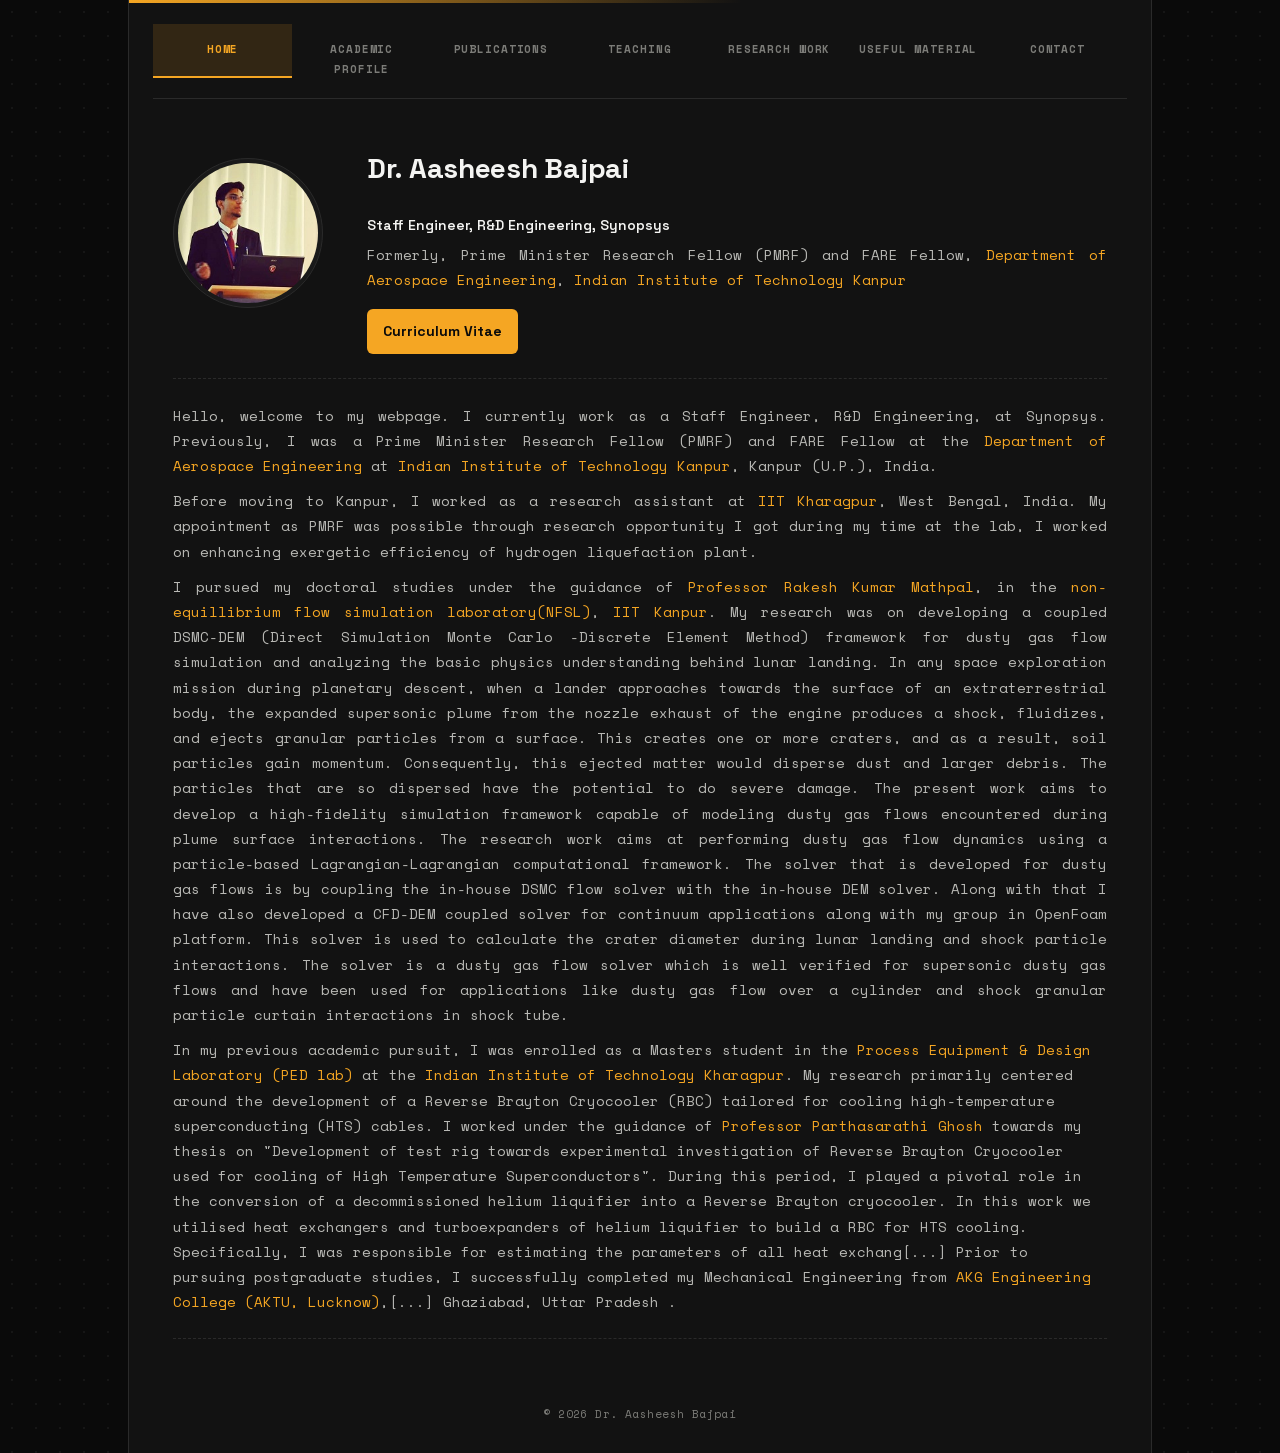
<file: index.html>
<!DOCTYPE html PUBLIC "-//W3C//DTD XHTML 1.0 Transitional//EN"
"http://www.w3.org/TR/xhtml1/DTD/xhtml1-transitional.dtd">
<html xmlns="http://www.w3.org/1999/xhtml">
  <head>
<meta charset="utf-8">
<meta name="viewport" content="width=device-width, initial-scale=1">

<title>Dr. Aasheesh Bajpai | Staff Engineer, Synopsys — Ph.D. IIT Kanpur (CFD, DSMC-DEM)</title>
<meta name="description" content="Official portfolio of Dr. Aasheesh Bajpai — Staff Engineer, R&D Engineering at Synopsys. Ph.D. in Aerospace Engineering, IIT Kanpur; former Prime Minister Research Fellow (PMRF). Research in coupled DSMC-DEM simulation, dusty gas flows, and lunar landing plume-surface interaction. Publications, research, and contact.">
<meta name="author" content="Aasheesh Bajpai">
<meta name="robots" content="index, follow, max-image-preview:large">
<link rel="canonical" href="https://aasheeshbajpai.github.io/Portfolio_personal/">
<link rel="icon" type="image/jpeg" href="personal_photo1.jpg">

<!-- Open Graph (LinkedIn / Facebook / WhatsApp previews) -->
<meta property="og:type" content="profile">
<meta property="og:title" content="Dr. Aasheesh Bajpai | Staff Engineer, Synopsys — Ph.D. IIT Kanpur">
<meta property="og:description" content="Portfolio of Dr. Aasheesh Bajpai — Staff Engineer, R&D Engineering at Synopsys. Ph.D. IIT Kanpur, former PMRF. Research in DSMC-DEM coupled simulation, dusty gas flows, lunar plume-surface interaction.">
<meta property="og:url" content="https://aasheeshbajpai.github.io/Portfolio_personal/">
<meta property="og:image" content="https://aasheeshbajpai.github.io/Portfolio_personal/style/personal_photo1.jpg">
<meta property="og:site_name" content="Aasheesh Bajpai">
<meta property="profile:first_name" content="Aasheesh">
<meta property="profile:last_name" content="Bajpai">

<!-- Twitter/X card -->
<meta name="twitter:card" content="summary_large_image">
<meta name="twitter:title" content="Dr. Aasheesh Bajpai | Staff Engineer, Synopsys — Ph.D. IIT Kanpur">
<meta name="twitter:description" content="Portfolio of Dr. Aasheesh Bajpai — Staff Engineer, R&D Engineering at Synopsys. Ph.D. IIT Kanpur, former PMRF.">
<meta name="twitter:image" content="https://aasheeshbajpai.github.io/Portfolio_personal/style/personal_photo1.jpg">

<!-- JSON-LD Person schema -->
<script type="application/ld+json">
{
  "@context": "https://schema.org",
  "@type": "Person",
  "@id": "https://aasheeshbajpai.github.io/Portfolio_personal/#person",
  "name": "Aasheesh Bajpai",
  "givenName": "Aasheesh",
  "familyName": "Bajpai",
  "alternateName": ["Dr. Aasheesh Bajpai", "Asheesh Bajpai"],
  "honorificPrefix": "Dr.",
  "jobTitle": "Staff Engineer, R&D Engineering",
  "description": "Staff Engineer, R&D Engineering at Synopsys. Ph.D. in Aerospace Engineering from IIT Kanpur; former Prime Minister Research Fellow (PMRF), specialising in coupled DSMC-DEM simulation of dusty gas flows and lunar plume-surface interaction.",
  "url": "https://aasheeshbajpai.github.io/Portfolio_personal/",
  "image": "https://aasheeshbajpai.github.io/Portfolio_personal/style/personal_photo1.jpg",
  "email": "mailto:aasheeshbajpai@gmail.com",
  "affiliation": {
    "@type": "Organization",
    "name": "Synopsys"
  },
  "alumniOf": [
    {
      "@type": "CollegeOrUniversity",
      "name": "Indian Institute of Technology Kanpur",
      "url": "https://www.iitk.ac.in/"
    },
    {
      "@type": "CollegeOrUniversity",
      "name": "Indian Institute of Technology Kharagpur",
      "url": "https://www.iitkgp.ac.in/"
    }
  ],
  "knowsAbout": [
    "Computational Fluid Dynamics",
    "Direct Simulation Monte Carlo (DSMC)",
    "Discrete Element Method (DEM)",
    "Gas-Granular Flows",
    "Multiphase Flow",
    "Lunar Landing Plume-Surface Interaction",
    "OpenFOAM",
    "High-Speed Gas Dynamics"
  ],
  "sameAs": [
    "https://github.com/aasheeshbajpai",
    "https://scholar.google.com/citations?user=454qHTMAAAAJ",
    "https://www.linkedin.com/in/aasheeshbajpai",
    "https://home.iitk.ac.in/~aasheesh/"
  ]
}
</script>

<!-- Declares the site itself -->
<script type="application/ld+json">
{
  "@context": "https://schema.org",
  "@type": "WebSite",
  "name": "Aasheesh Bajpai",
  "alternateName": "Dr. Aasheesh Bajpai — Portfolio",
  "url": "https://aasheeshbajpai.github.io/Portfolio_personal/",
  "about": { "@id": "https://aasheeshbajpai.github.io/Portfolio_personal/#person" }
}
</script>

<link href="style.css" rel="stylesheet" type="text/css">
  <script type="text/javascript"
     src="https://ajax.googleapis.com/ajax/libs/jquery/3.7.1/jquery.min.js"></script>
  <script type="text/javascript">
  $(document).ready(function() {

	  //Initialize tabs with hash persistence
	  function activateTab(tabName) {
		  $(".tab_content").hide();
		  $("ul.tabs li").removeClass("active");
		  if (tabName && $(tabName).length) {
			  $(tabName).show();
			  $("ul.tabs li a[href='" + tabName + "']").parent().addClass("active");
		  } else {
			  $(".tab_content:first").show();
			  $("ul.tabs li:first").addClass("active");
		  }
	  }
	  
	  // Get initial tab from URL hash
	  var initialTab = window.location.hash;
	  if (!initialTab || !$(initialTab).hasClass('tab_content')) {
		  initialTab = '#tab1';
	  }
	  activateTab(initialTab);
	  
	  //On Click Event
	  $("ul.tabs li").click(function() {
		  var tabName = $(this).find("a").attr("href");
		  window.location.hash = tabName;
		  activateTab(tabName);
		  return false;
	  });
	  
	  // Handle back/forward buttons
	  $(window).on('hashchange', function() {
		  var tabName = window.location.hash;
		  if (!tabName || !$(tabName).hasClass('tab_content')) {
			  tabName = '#tab1';
		  }
		  activateTab(tabName);
	  });

  });
  </script>
</head>

<body>

<div class="container">
	
    <ul class="tabs">
        <li><a href="#tab1">Home</a></li>
        <li><a href="#tab2">Academic Profile</a></li>
        <li><a href="#tab3">Publications</a></li>
	<li><a href="#tab4">Teaching</a></li>
	<li><a href="#tab5">Research Work</a></li>
	<li><a href="#tab6">Useful Material</a></li>
	<li><a href="#tab7">Contact</a></li>
	
    </ul>
    <div class="tab_container">
        <div id="tab1" class="tab_content">
            <section class="hero">
              <img class="hero-photo" src="style/personal_photo1.jpg" alt="Aasheesh Bajpai">
              <div class="hero-meta">
                <h1>Dr. Aasheesh Bajpai</h1>
                <p class="hero-role">Staff Engineer, R&amp;D Engineering, Synopsys</p>
                <p class="hero-sub">Formerly, Prime Minister Research Fellow (PMRF) and FARE Fellow, <a href="https://iitk.ac.in/aero/" target="_blank">Department of Aerospace Engineering</a>, <a href="https://www.iitk.ac.in/" target="_blank">Indian Institute of Technology Kanpur</a></p>
                <a class="btn" href="./Downloads/Aasheesh_Bajpai_Resume.pdf" target="_blank">Curriculum Vitae</a>
              </div>
            </section>
    	    <hr>
            <p align="justify">
	      Hello, welcome to my webpage.
	      I currently work as a Staff Engineer, R&amp;D Engineering, at Synopsys.
	      Previously, I was a Prime Minister Research Fellow (PMRF) and FARE Fellow at the
	      <a href="https://iitk.ac.in/aero/" target="_blank">Department of Aerospace Engineering</a>
	      at <a href="https://www.iitk.ac.in/" target="_blank"> Indian Institute of Technology Kanpur</a>, Kanpur (U.P.), India.

	   <p align="justify">
	   Before moving to Kanpur, I worked as a research assistant at
	   <a href="http://www.iitkgp.ac.in/" target="_blank"> IIT Kharagpur</a>,
	   West Bengal, India. My appointment as PMRF was possible through research opportunity I got during my time at the lab, I worked on enhancing exergetic efficiency of hydrogen liquefaction plant.

	   <p align="justify">
	   I pursued my doctoral studies under the guidance of
	   <a href="https://home.iitk.ac.in/~rkm/" target="_blank">Professor Rakesh Kumar Mathpal</a>,
	   in the
	   <a href="https://home.iitk.ac.in/~rkm/" target="_blank">non-equillibrium flow simulation laboratory(NFSL)</a>,
	   <a href="https://www.iitk.ac.in/" target="_blank"> IIT Kanpur</a>.
	   My research was on developing a coupled DSMC-DEM (Direct Simulation Monte Carlo -Discrete Element Method) framework for dusty gas flow simulation and  analyzing the basic physics
	   understanding behind lunar landing.
	   In any space exploration mission during planetary descent, when a lander approaches towards the surface of an extraterrestrial body, the expanded supersonic plume from the nozzle exhaust of the engine produces a shock, fluidizes, and ejects granular particles from a surface. 
	   This creates one or more craters, and as a result, soil particles gain momentum.
	   Consequently, this ejected matter would disperse dust and larger debris. 
	   The particles that are so dispersed have the potential to do severe damage.
	   The present work aims to develop a high-fidelity simulation framework capable of modeling dusty gas flows encountered during plume surface interactions.
	   The research work aims at performing dusty gas flow dynamics using a particle-based Lagrangian-Lagrangian computational framework.
	   The solver that is developed for dusty gas flows is by coupling the in-house DSMC flow solver with the in-house DEM solver. Along with that I have also developed a CFD-DEM coupled 
	   solver for continuum applications along with my group in OpenFoam platform. This solver is used to calculate the crater diameter during lunar landing and shock particle interactions.
	   The solver is a dusty gas flow solver which is well verified for supersonic dusty gas flows and have been used for applications like dusty gas flow over a cylinder and shock 
	   granular particle curtain interactions in shock tube. 	   
	    </p>
	    
	   In my previous academic pursuit, I was enrolled as a Masters student in the
	      <a href="http://www.iitkgp.ac.in/department/CR/faculty/cr-psghosh" target="_blank">
		Process Equipment & Design Laboratory (PED lab) </a>at the
	   <a href="http://www.iitkgp.ac.in/" target="_blank">Indian Institute of Technology Kharagpur</a>.
	    My research primarily centered around the development of a Reverse Brayton Cryocooler (RBC)
		tailored for cooling high-temperature superconducting (HTS) cables.
	  I worked under the guidance of 
		<a href="http://www.iitkgp.ac.in/cv/cr-psghosh" target="_blank">Professor Parthasarathi Ghosh</a> towards my thesis on 
		"Development of test rig towards experimental investigation of Reverse Brayton Cryocooler used for
		cooling of High Temperature Superconductors". During this period, I played a pivotal role in the conversion of a decommissioned helium liquifier into a Reverse Brayton cryocooler.
		In this work we utilised heat exchangers and turboexpanders of helium liquifier to build a RBC for HTS cooling. Specifically, I was responsible for estimating the parameters of all heat exchang[...]
		Prior to pursuing postgraduate studies,  I successfully completed my Mechanical Engineering  from <a href="https://www.akgec.ac.in/" target="_blank">AKG Engineering College (AKTU, Lucknow)</a>,[...]
		Ghaziabad, Uttar Pradesh .
	   </p>
          

	   <p align="justify">
	    <hr>
	      <!-- Last updated: 13 April 2022 -->
	   </p>

        </div>

        <div id="tab2" class="tab_content">
	    <h2>Research Interests</h2>
		<ul>
		<li>Gas-Granular flows or dusty gas flows</li>
		<li>Lunar landing, Erosion, Crater formation</li>
		<li>Framework (solver) development, parallel programming, HPC, Fortran, python, C++, OpenFOAM, SPARTA, LIGGGHTS, LAMMPS, Ovito, Paraview</li>
		<li>Discrete Element Method (DEM)</li>
		<li>Direct Simulation Monte Carlo (DSMC)</li>
		<li>CFD-DEM coupled simulations, Particle-laden flows</li>
		<li>Molecular Gas Dynamics, Non-equillibrium gas flows</li>
		<li>Granular flows, Silo flows, chute flow, landslide dynamics</li>
		<li>Computational Fluid Dynamics (CFD)</li>
		<li>Shock Waves, unsteady gas dynamics</li>
		<li>Experimental fluid dynamics, shock tube, blast wave</li>
		<li>Shock Particle Interactions, Shocklets, Shock induced instabilities</li>
		<li>High-Speed Gas Dynamics</li>
		</ul>	

		<h2>Reviewer</h2>
            <table cols="2" width="750">
    		<colgroup><col width="200"></colgroup><colgroup><col></colgroup>
  
   		<tr valign="top"><td><b>Jan 2023 - Present</b></td> <td><b>Physics of Fluids (AIP)</b> <br> </td></tr>
    	   </table>

            <h2>Education</h2>
            <table cols="2" width="750">
    		<colgroup><col width="200"></colgroup><colgroup><col></colgroup>
  
   		<tr valign="top"><td><b>Jan 2020 - Present</b></td> <td><b>Ph.D. in Aerospace Engineering (CPI:10/10).</b> <br> Indian Institute of Technolgoy Kanpur, UP, India. <br> Prime Minister Research Fellow (PMRF) and FARE Fellow.</td></tr>
			 </br> <a href="./Downloads/Marksheet.png" target="blank">Marksheet </a>
			  <!a href="./Downloads/Offer_Letter_IITk_pmrf_2020.pdf" target="blank">Letter </a>
			<tr valign="top"><td><b>July 2017 - May 2019</b></td> <td><b>M.Tech. in Cryogenic Engineering.</b> <br> Indian Institute of Technolgoy Kharagpur, WB, India.</td></tr> 

			<tr valign="top"><td><b>July 2012 - June 2016</b></td> <td><b>B.Tech. in Mechanical Engineering.</b> <br> Uttar Pradesh Technical University (UPTU) India.</td></tr>	
    	   </table>

	  <h2>Teaching Experience (as a student)</h2>
	  <table cols="2" width="750">
	  <colgroup><col width="200"></colgroup><colgroup><col></colgroup>

	  <tr valign="top"><td><b>Fall   2018 </b></td> <td><b>Teaching Assistant </b> CR61011: Compressors and Pumps </td></tr> 

	  <tr valign="top"><td><b>Spring 2019 </b></td> <td><b>Teaching Assistant</b> CR61022: Cryogenic Expansion Devices (Turbomachinary)</td></tr>
	  
	  <tr valign="top"><td><b>Spring 2021 </b></td> <td><b>Teaching Assistant</b> ESO201A: Thermodynamics</td></tr> 	 
	  
	  <tr valign="top"><td><b>Fall 2021 </b></td> <td><b>Teaching Assistant</b> AE451(A): Aerodynamics Experiments </td></tr> 	

	  <tr valign="top"><td><b>Fall 2021 </b></td> <td><b>Teacher</b> Introduction to Thermodynamics </td></tr> 
	  
	  <tr valign="top"><td><b>Spring 2022 </b></td><td><b> Live tutor </b> <b>NPTEL: Introduction to Programming in C</b>
							    <br> <em>Prof Satyadev Nandakumar</em>
							    <br> <a href="./Downloads/C.pdf" target="blank">Certification from NPTEL, IIT Kanpur </a>
								
	  <tr valign="top"><td><b>Fall 2022 </b></td><td><b> Live tutor </b> <b>NPTEL: Computational Fluid Dynamics and Heat Transfer</b>
							    <br> <em>Prof Gautam Biswas</em>
							    <br> <a href="./Downloads/2300304.pdf" target="blank">Certification from NPTEL, IIT Madras</a>
								
	  <tr valign="top"><td><b>Fall 2023 </b></td><td><b> Tutor </b> <b>AITH Kanpur: Heat Transfer Operations and Heat Exchanges</b>
							    <br> <a href="./Downloads/certificate_1_AITH.pdf" target="blank">Certification from AITH, Kanpur</a>
								
	  <tr valign="top"><td><b>Fall 2023 </b></td><td><b> Live tutor </b> <b>NPTEL: Computational Fluid Dynamics and Heat Transfer</b>
							    <br> <em>Prof Gautam Biswas</em>
							    <br> <a href="./Downloads/2300304-ME94.pdf" target="blank">Certification from NPTEL, IIT Madras</a>

	   <tr valign="top"><td><b>Fall 2023 </b></td><td><b> Teaching Assistant </b> <b>NPTEL: Computational Fluid Dynamics and Heat Transfer</b>
							    <br> <em>Prof Gautam Biswas</em>
							    <br> <a href="./Downloads/aasheesh@iitk.ac.in_noc23-me94.jpg" target="blank">Certification from NPTEL</a>
	  
	  
								
	
	  
	  </table>	
	  
	  
	  
	

	  
	 
	  <h2>Trainings </h2>
	  <table cols="3" width="750">
	  <colgroup><col width="200"></colgroup><colgroup><col></colgroup>
	  
	  <tr valign="top"><td><b>02 October -- 07 October 2023 </b></td><td>      <b>CISM advanced Course</b>
							    <br> <em>"Landslides Mechanics: from Complex Granular Behaviour to Field-Scale Flows", organised by CISM, Udine, Italy </em>
							    </br> <a href="./Downloads/" target="blank">Certificate </a>
	  
	  <tr valign="top"><td><b>09 July -- 14 July 2023 </b></td><td>      <b>Workshop for experiments in fluid dynamics</b>
							    <br> <em>"ADVANCED MEASUREMENT TECHNIQUES IN FLUID MECHANICS", organised by IISc Bangalore </em>
							    </br> <a href="./Downloads/Certificate_IISc.jpeg" target="blank">Certificate </a>

	  <tr valign="top"><td><b>05 Dec -- 09 Dec 2022 </b></td><td>      <b>Short term GIAN course</b>
							    <br> <em>"Multiphase Combustion: Theory and Modelling", organised by IIT Kanpur </em>
							    <br> <a href="./Downloads/Multiphase_Aasheesh_Bajpai_GIAN.pdf" target="blank">Certificate </a>

	  <tr valign="top"><td><b>17 May -- 20 May 2022 </b></td><td>      <b>HPC in CFD</b>
							    <br> <em>"High Performance Computing (HPC) for Computational Fluid Dynamics (CFD) Applications", organised by IIT Bombay and C-DAC under the aegis of National Supercomputing Mission ([...]
							    <br> <a href="./Downloads/Online_CFD_Workshop__229.pdf" target="blank">Certificate </a>


	  <tr valign="top"><td><b>July 2015 -- August 2015 </b></td><td>      <b>National Thermal Power Corporation, Dadri</b>
							    <br> <em>Vocational Training for plant working understanding</em>
								<br> <em>Boiler maintenance and Ash handling department, learnt about power plant process, Rankine cycle and various equipment used etc. Also submitted a project report on working of coo[...]
								<br> <a href="./Downloads/NTPC.pdf" target="blank">Certificate </a>
	 <tr valign="top"><td><b>June 2014 -- July 2014 </b></td><td>      <b>Indian Railways</b>
							    <br> <em>In workshop training Indian Railways workshop, Izzatnagar, Bareilly</em>
								<br> <em>Braking system in locomotive (Air brakes, pneumatic brakes), working of engine of locomotive, carriage maintenance.</em>
								<br> <a href="./Downloads/INRailways.pdf" target="blank">Certificate </a>
	  </table>	
	  <h2>Course Projects (as a student at IIT) </h2>
	  <table cols="2" width="750">
	  <colgroup><col width="200"></colgroup><colgroup><col></colgroup>

	  

	  <tr valign="top"><td><b>AE694 (Spring 2020) </b></td><td>      <b>Acoustics in fluids (Prof. Sathesh Mariappan)</b>
							    <br> <em>Natural frequencies and their mode shapes for different geometries</em>
							    <br> <a href="./Downloads/AE694_19201261.pdf" target="blank">Report </a>

	   <tr valign="top"><td><b>ME617(A) (Spring 2020) </b></td><td>      <b>Advance theory of turbomachinery (Prof. Subrata Sarkar)</b>
							    <br> <em>Secondary Flow In Turbomachinery: Theory And Losses</em>
							    <br> <a href="./Downloads/Term1 _Aasheesh Bajpai_19201261.pdf" target="blank">Term paper 1 </a>
	   
	    <tr valign="top"><td><b>ME617(A) (Spring 2020) </b></td><td>      <b>Advance theory of turbomachinery (Prof. Subrata Sarkar)</b>
							    <br> <em>Tip-leakage Flows In Axial Flow Turbines</em>
							    <br> <a href="./Downloads/Term2Turbo.pdf" target="blank">Term paper 2 </a>
								
	    <tr valign="top"><td><b>ME617(A) (Spring 2020) </b></td><td>      <b>Advance theory of turbomachinery (Prof. Subrata Sarkar)</b>
							    <br> <em>Rotating Stall and Surge in an Axial Compressor</em>
							    <br> <a href="./Downloads/Term3Turbo.pdf" target="blank">Term paper 3 </a>
								
	  <tr valign="top"><td><b>AE602(A) (Spring 2020) </b></td><td>      <b>Heat Transfer for Aerospace Application (Prof. Rakesh Kumar)</b>
							    <br> <em>A Study of Mixed Convection Heat Transfer in Different Structures</em>
							    <br> <a href="./Downloads/A Study of Mixed Convection Heat Transfer in Different Structures.pdf" target="blank">Term Paper</a></td></tr>

	  </table>

	</div>

        <div id="tab3" class="tab_content">
		<h2>Refereed Journal Publications</h2>

<table>

</td>
</tr>

<tr valign="top">
<td align="right" class="bibtexnumber">
[<a name="PoF">8</a>]
</td>
<td class="bibtexitem">
Sidyant&nbsp;Kumar, Sada&nbsp;Nand, Aasheesh&nbsp;Bajpai and Sanjay&nbsp;Kumar
"Squire instability in wavy bag during secondary breakup"
Physics of Fluids, 1 September 2026; 38 (9): 094111. &nbsp;
<a href = "https://doi.org/10.1063/5.0333919" target="_blank">Link</a>

</td>
</tr>

<tr valign="top">
<td align="right" class="bibtexnumber">
[<a name="PRF">7</a>]
</td>
<td class="bibtexitem">
Aasheesh&nbsp;Bajpai, Aaditya&nbsp;Wangikar, and Rakesh&nbsp;Kumar 
"Computational investigation of moving shock interaction with a granular particle curtain using a coupled Eulerian-Lagrangian approach”"
 Physics of Fluids &nbsp;
<a href = "" target="_blank"></a>

</td>
</tr>



</td>
</tr>

<tr valign="top">
<td align="right" class="bibtexnumber">
[<a name="PRF">6</a>]
</td>
<td class="bibtexitem">
Aasheesh&nbsp;Bajpai, Arantza&nbsp;Jency (Joint First Author), Ahilan&nbsp;Appar and Rakesh&nbsp;Kumar 
"Comparative Analysis of Flow Field and Thrust Behavior of Plug Nozzles in Continuum vs. Rarefied Conditions”
Aerospace Science and Technology, vol. 157, p. 109 821, 2025, issn: 1270-9638. &nbsp;
<a href = "" target="_blank"></a>

</td>
</tr>

<tr valign="top">
<td align="right" class="bibtexnumber">
[<a name="PRF">5</a>]
</td>
<td class="bibtexitem">
 Aasheesh&nbsp;Bajpai, Ashish&nbsp;Bhateja and Rakesh&nbsp;Kumar 
"Plume-surface interaction during lunar landing using a two-way coupled DSMC-DEM approach"
 23 February 2024 (Physical Review Fluids) "<b>Editor's suggestion</b>", DOI:10.1103/PhysRevFluids.9.024306&nbsp;
<a href = "https://journals.aps.org/prfluids/abstract/10.1103/PhysRevFluids.9.024306" target="_blank">Link</a>

</td>
</tr>

<tr valign="top">
<td align="right" class="bibtexnumber">
[<a name="PoF">4</a>]
</td>
<td class="bibtexitem">
Ahilan Appar, Aasheesh Bajpai, Rakesh Kumar; Numerical Study of Gas Surface Interface Effects
due to Transpiration in Hypersonic Flow over a Blunt Body". Physics of Fluids 18 January 2024; 36 (1). 
<a href = "https://doi.org/10.1063/5.0179920" target="_blank">Link</a> 
</td>
</tr>

<tr valign="top">
<td align="right" class="bibtexnumber">
[<a name="PoF">3</a>]
</td>
<td class="bibtexitem">
Aaditya Wangikar, Aasheesh Bajpai, Rakesh Kumar; Supersonic dusty gas flow past a cylinder in Eulerian-Lagrangian framework. Physics of Fluids 1 December 2023; 35 (12): 123323. https://doi.org/10[...]
<a href = "https://pubs.aip.org/aip/pof/article/35/12/123323/2928918/Supersonic-dusty-gas-flow-past-a-cylinder-in" target="_blank">Link</a> 
</td>
</tr>

<tr valign="top">
<td align="right" class="bibtexnumber">
[<a name="PoF">2</a>]
</td>
<td class="bibtexitem">
Ahilan Appar, Aasheesh Bajpai, Udhaya K. Sivakumar, Srujan K. Naspoori, Rakesh Kumar; Rarefied gas effects on hypersonic flow over a transpiration-cooled flat plate. Physics of Fluids 1 January 2[...]
<a href = "https://pubs.aip.org/aip/pof/article/35/1/016109/2868487" target="_blank">Link</a> 
</td>
</tr>




<tr valign="top">
<td align="right" class="bibtexnumber">
[<a name="IJoC">1</a>]
</td>
<td class="bibtexitem">
Aasheesh&nbsp;Bajpai, Rohan&nbsp;Dutta  and Parthasarathi&nbsp;Ghosh.
"Parameter Estimation of Equipment for Development of an Experimental Setup of a Reverse Brayton Cryocooler for
Cooling High Temperature Superconducting Cables"
 <em>Indian Journal of Cryogenics</em>,
  2019&nbsp;
<a href = "https://www.indianjournals.com/ijor.aspx?target=ijor:ijc&volume=44&issue=1&article=014" target="_blank">Link</a> 
</td>
</tr>
</table>

 <h2>Refereed Conference Publications</h2>
 <table>
 
  <tr valign="top">
<td align="right" class="bibtexnumber">
[<a name="IIR">5</a>]
</td>
<td class="bibtexitem">
Aasheesh&nbsp;Bajpai, Aaditya&nbsp;Wangikar and Rakesh&nbsp;Kumar.
"Numerical simulation of supersonic dusty gas flow over a cylinder in the Eulerian-Lagrangian framework"
 <em>ISSW34 conference proceedings, Springer 2023,PAPER ID: E-T09-0186
DOI: &nbsp;
 <a href = "" target="_blank">PDF</a> 

</td>
</tr>
 
 
 <tr valign="top">
<td align="right" class="bibtexnumber">
[<a name="IIR">4</a>]
</td>
<td class="bibtexitem">
Aasheesh&nbsp;Bajpai, Sidyant&nbsp;Kumar,  Aaditya&nbsp;Wangikar, Sanjay&nbsp;Kumar and Rakesh&nbsp;Kumar.
"Moving shock interaction with the granular particle curtain"
 <em>FMFP2023 conference proceedings, Springer 2023 (Manuscript accepted),PAPER ID: FMFP2023-MIS-465
DOI: &nbsp;
 <a href = "" target="_blank">PDF</a> 

</td>
</tr>


 <tr valign="top">
<td align="right" class="bibtexnumber">
[<a name="IIR">3</a>]
</td>
<td class="bibtexitem">
Ahilan&nbsp;Appar, Aasheesh&nbsp;Bajpai and Rakesh&nbsp;Kumar.
"Numerical Study of Gas Surface Interface Effects due to Transpiration in a Hypersonic Flow over a Blunt Body"
 <em>FMFP2023 conference proceedings, Springer 2023 (Manuscript accepted),PAPER ID: FMFP2023-MIS-462
DOI: &nbsp;
 <a href = "" target="_blank">PDF</a> 

</td>
</tr>
 
<tr valign="top">
<td align="right" class="bibtexnumber">
[<a name="IIR">2</a>]
</td>
<td class="bibtexitem">
Aasheesh&nbsp;Bajpai, Aman&nbsp;Dhillon, Rohan&nbsp;Dutta  and Parthasarathi&nbsp;Ghosh.
"Root cause analysis of early performance deterioration of an existing helium liquefier using process simulation"
 <em>15th Cryogenics, IIR international conference proceedings, 2019,PAPER ID: 0047
DOI: 10.18462/iir.cryo.2019.0047&nbsp;
 <a href = "https://drive.google.com/drive/folders/1BI3NIRRwgWcrYnYa6zbelYRPWEjy5ybf?usp=sharing" target="_blank">PDF</a> 

</td>
</tr>
 
 <tr valign="top">
<td align="right" class="bibtexnumber">
[<a name="Dhillon">1</a>]
</td>
<td class="bibtexitem">

Aman&nbsp;Dhillon, Aasheesh&nbsp;Bajpai and Parthasarathi&nbsp;Ghosh.
"The effect of HTS heat rejection conditions on performance of reverse Brayton cryocooler" 
 <em>15th Cryogenics, IIR international conference proceedings, 2019. PAPER ID: 0042
DOI: 10.18462/iir.cryo.2019.0042</em>,
  2019&nbsp;
  <a href = "https://drive.google.com/drive/folders/1BI3NIRRwgWcrYnYa6zbelYRPWEjy5ybf?usp=sharing" target="_blank">PDF</a> 
	
</td>
</tr>

 </table>

<h2> Conference Presentations </h2>
 <table>
<tr valign="top">
<td align="right" class="bibtexnumber">
[<a name="IUTAM">14</a>]
</td>
<td class="bibtexitem">
Aasheesh&nbsp;Bajpai, Ashish&nbsp;Bhateja and Rakesh&nbsp;Kumar.
"Plume surface interaction during lunar landing"
 <em>IUTAM symposium on Rapid granular flows and turbulent particle suspensions, IIT Bombay, Powai, Mumbai, India, Jan 21-25, 2024</em>
  &nbsp;
</td>
</tr>
 </table>

        </div>

	<div id="tab4" class="tab_content">

	    <h2>Courses taught at HBTU Kanpur as PMRF</h2>
	    
	  <ol>
	    
	    <li> ME6150, Laws of Thermodynamics: July - Dec 2021 
	    </li>


	  </ol>
	  
	  <h2>National Programme on Technology Enhanced Learning (NPTEL) as a PMRF Tutor  </h2>
	  
	  <ol>
	  
  	    <li>Introduction To Programming In C	 
  	    <a> : February - April 2022 	</a>
          <!a href="https://onlinecourses.nptel.ac.in/noc21_me112/preview" target="blank" July - October 2021 <!/a>
	</li>   
	  
  	    <li>Computational Fluid Dynamics and Heat Transfer    
  	    <a> : July - October 2022 	</a>
          <!a href="https://nptel.ac.in/courses/112104302" target="blank" July - October 2022 <!/a>
	</li>  
	
	<li>Computational Fluid Dynamics and Heat Transfer    
  	    <a> : July - October 2023 	</a>
          <!a href="https://nptel.ac.in/courses/112104302" target="blank" July - October 2023 <!/a>
	</li>   
	
	 </ol>
	
	  <h2>Internship Students </h2>

	  <ol>
	    
	    <li>Kriti Mawani (Rajasthan Technical University, India) (Summer 2021) </li>
		<li>Kuhu Mishra (SRM university, Chennai) (Winter 2019) </li>
		<li>Niga Das (SRM university, Chennai) (Winter 2019) </li>
	 </ol>



	 
        </div>

	<div id="tab5" class="tab_content">

	<blockquote class="callout">
		<p><i>According to Apollo Astronaut John Young: "Dust is the number one concern in returning to the moon"</i></p>
		<cite>Lunar landing diagram by Aasheesh Bajpai</cite>
	</blockquote>


	<figure>
  <img src="./Downloads/LunarLanding_PlumeParticles.jpg" alt="Trulli" style="width:100%">
</figure>
	 
	 Physics of plume surface interaction(PSI): PSI involves high-speed chemically reacting plumes interacting with a planetary surface. 
	 Near plume region behaves as a continuum. Under rarefied conditions, the continuum assumption is not valid farther away from plume; therefore, kinetic-based equations of motion are more applica[...]
	 For this work we are using only particle based methods in the whole domain.
	 We are using DSMC for the plume flow and DEM for the granular particle flows and particle-particle interactions.


      <br>Problems reported during Apollo landing: Obstruction to the pilot's vision, degradation of thermal control surfaces, dust penetration into the vehicle,
	 damage to solar cells and pressurized vessels, damaged astronaut's suit, surveyor's optical mirror(183 meteres from Apollo) was damaged due to the dust particles
	 cast out by Apollo during descent.<br>
	

	<figure>
	<img src="./Downloads/foot.PNG" alt="Trulli" style="width:100%">
	</figure>
	


	<figure>
	<img src="./Downloads/Marsian_landing.gif" alt="Trulli" style="width:100%">
	</figure>




	<figure>
  <img src="./Downloads/lander.gif" alt="Trulli" style="width:100%">
  <figcaption>Fig. - Martian landing</figcaption>
  </figure>

	<figure>
	<img src="./Downloads/IUTAM_LLanding_Poster.png" alt="Trulli" style="width:50%">
	<figcaption></figcaption>
	</figure>

        </div>
	   

        <div id="tab6" class="tab_content">

	  <h2>Linux/Programming Documents</h2>

	  <ul>

	  <li>
	  <p align="left"> High Performance Computing at  
	  <a href = "https://www.cac.cornell.edu/VW/topics.aspx" target="blank">Cornell Virtual Workshop</a>	
	  </li>

	  <li>
	  <p align="left"> High Performance Computing training at   
	  <a href = "https://computing.llnl.gov/?set=training&page=index" target="blank">Lawrence Livermore National Labs</a>	
	  </li>

	  </ul>
	  
	  <h2>Computaional Fluid Dynamics</h2>

	  <ul>

	  <li>
	  <p align="left"> CFD notes by Aasheesh Bajpai
	  <a href = "https://drive.google.com/drive/u/0/folders/1RRCbFr3Epc44Cm0iYxv6LY3xV5hMyd4u" target="blank">Notes</a>	
	  </li>

	  
	  <li>
	  <p align="left"> CFD live sessions by Aasheesh Bajpai
	  <a href = "https://youtube.com/playlist?list=PLb8lpbqUlB67hFMpFwqmL0Ru_iZ6i-pkN" target="blank">NPTEL live sessions</a>	
	  </li>

	  </ul>
	  
	    <h2>Introduction to programming with C</h2>

	  <ul>

	  
	  <li>
	  <p align="left"> Introduction to programming with C, live sessions by Aasheesh Bajpai
	  <a href = "https://youtube.com/playlist?list=PLb8lpbqUlB65MsZC-zRsXKOMV1OZlHXP4" target="blank">NPTEL live sessions</a>	
	  </li>

	  </ul>
	  
	  <h2><font color="#000000">Engineering Talks</font></h2>
	  
	<ul>
	
		<li>
	    
	    <p align="left">
	      <font color="#000000"><a href="https://youtu.be/3zEAzdViZao" target="_blank">CFD Solvers, Coding & Multiphysics- Esteban Ferrer</a>	
	    </font></p>
	  </li>

	  <li>
	    
	    <p align="left">
	      <font color="#000000"><a href="https://www.youtube.com/playlist?list=PLAnJSqOgT9cSiqQehdnjjdx7s42YZwKAv" target="_blank">Understanding Direct Simulation Monte Carlo method by Prof. Rakesh [...]
	    </font></p>
	  </li>
	  
	  <li>
	    
	    <p align="left">
	      <font color="#000000"><a href="https://youtu.be/1_InUUX5-LE" target="_blank">Thermodynamics and Heat Transfer (Practical Understanding)</a>	
	    </font></p>
	  </li>
	  
	
	  <li>
	    
	    <p align="left">
	      <font color="#000000"><a href="https://youtu.be/uzQRqclridY" target="_blank">Eureka with Prof. Suman Chakraborty</a>	
	    </font></p>
	  </li>
	  
	  
	  <li>
	    
	    <p align="left">
	      <font color="#000000"><a href="https://www.youtube.com/playlist?list=PLS9gPJHxqak2gjuDRvOG6jJthu38XjSNO" target="_blank">How to be a professor at IIT's</a>	
	    </font></p>
	  </li>

	</ul>
	  
	  
	 
	  
	  
	  
	  
	  

	<h2><font color="#000000">Links</font></h2>
	  
	<ul>
	  
	  <li>
	    
	    <p align="left">
	      <font color="#000000"><a href="http://richardstjohn.com/videos/" target="_blank">Want to be successful? listen to Richard St. John</a>	
	    </font></p>
	  </li>
	  
	  <li>
	    
	    <p align="left">
	      <font color="#000000"><a href="http://cgi.stanford.edu/~dept-ctl/tomprof/postings.php" target="_blank">Tomorrow's Professor Blog (source: Stanford University)</a>	
	    </font></p>
	  </li>
	  
	  <li>
	    
	    <p align="left">
	      <font color="#000000"><a href="http://www.pitt.edu/~druzdzel/feynman.html" target="_blank">Richard Feynman on Teaching</a>	
	    </font></p>
	  </li>
	  
	  <li>
	    
	    <p align="left">
	      <font color="#000000"><a href="http://www.cs.virginia.edu/~evans/talks/metatalk/" target="_blank">How to Give a Talk So Good There Will be Pizza Left For You - David Evans</a>	
	    </font></p>
	  </li>
	  
	  <li>
	    
	    <p align="left">
	      <font color="#000000"><a href="http://www.cs.cmu.edu/~pausch/Randy/Randy/raibert.htm" target="_blank">Good Writing - Marc H. Raibert</a>	
	    </font></p>
	  </li>

	</ul>

	<h2><font color="#000000">TED Talks</font></h2>

	<ul>

	  <li>
	    
	    <p align="left">
	      <font color="#000000"><a href="http://www.ted.com/talks/apollo_robbins_the_art_of_misdirection" target="_blank">The art of misdirection - Apollo Robbins
	    </a> </font></p>
	  </li>

	  <li>
	    
	    <p align="left">
	      <font color="#000000"><a href="http://www.ted.com/talks/louie_schwartzberg_hidden_miracles_of_the_natural_world" target="_blank">Hidden miracles of the natural world - Louie Schwartzberg
	    </a> </font></p>
	  </li>
	  <li>
	    
	    <p align="left">
	      <font color="#000000"><a href="http://www.ted.com/talks/richard_st_john_s_8_secrets_of_success" target="_blank">Secrets of success - Richard St. John
	    </a> </font></p>
	  </li>
	  <li>
	    
	    <p align="left">
	      <font color="#000000"><a href="http://www.ted.com/talks/steve_jobs_how_to_live_before_you_die" target="_blank">How to live before you die - Steve Jobs
	    </a> </font></p>
	  </li>

	</ul>

        </div>

	<div id="tab7" class="tab_content">
		<h2>Contact Information</h2>
		<p><strong>Email:</strong> <a href="mailto:aasheeshbajpai@gmail.com">aasheeshbajpai@gmail.com</a></p>
		<p><strong>Address:</strong> Department of Aerospace Engineering, Indian Institute of Technology Kanpur, Kanpur, UP 208016, India</p>
		<p><strong>Office:</strong> Non-Equilibrium Flow Simulation Laboratory (NFSL)</p>
	</div>
    </div>
    <footer class="site-footer">
	<p>&copy; 2026 Dr. Aasheesh Bajpai</p>
    </footer>
</div>

</body>
</html>
</file>
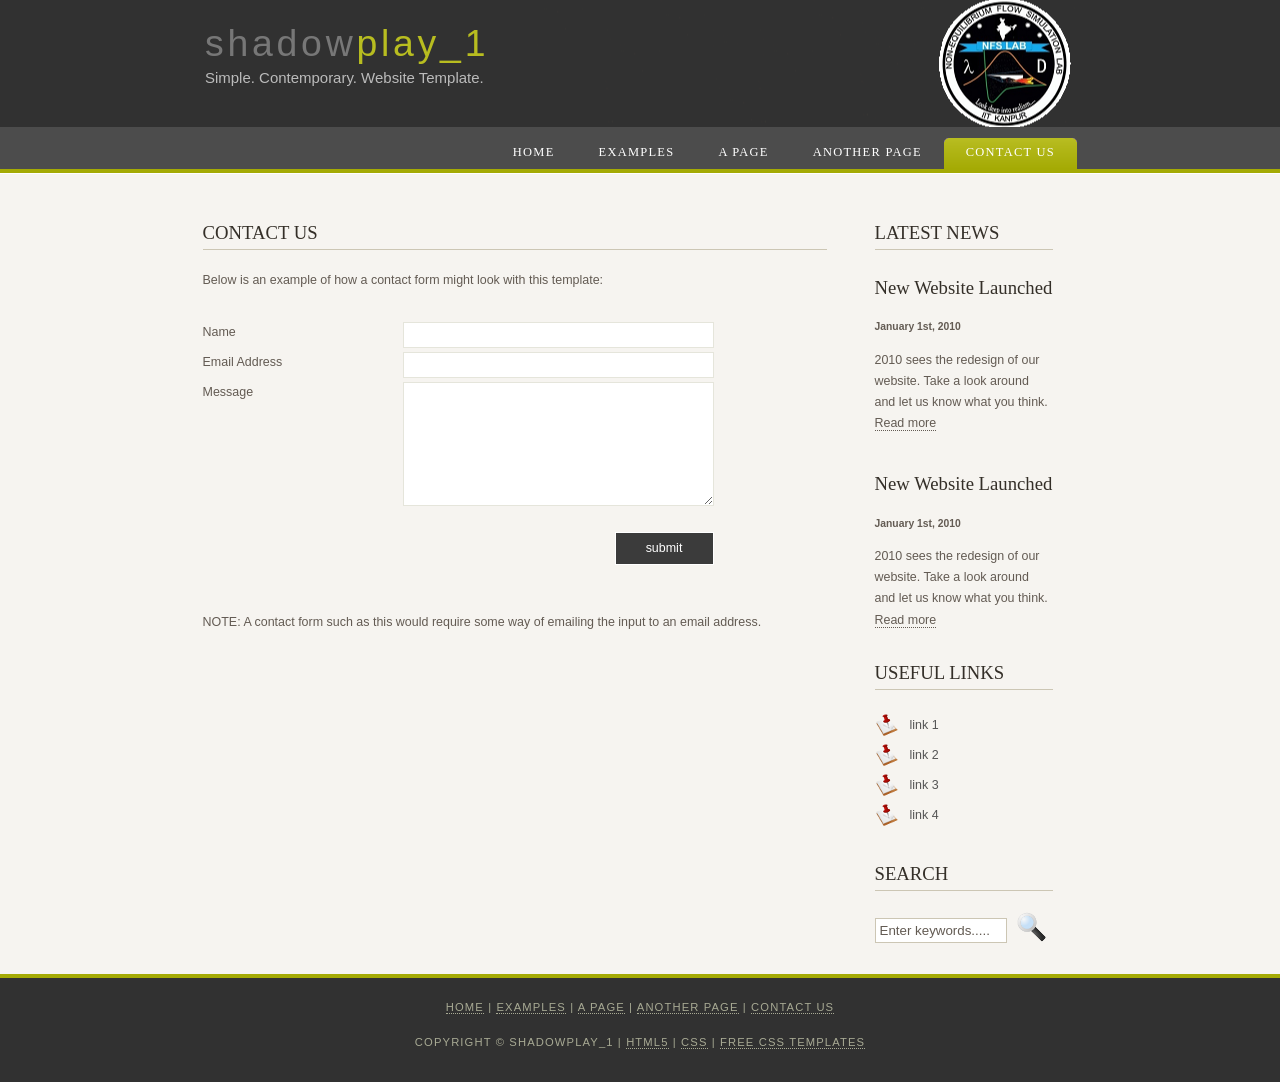
<file: contact.html>
<!DOCTYPE HTML>
<html>

<head>
  <title>shadowplay_1 - contact us</title>
  <meta name="description" content="website description" />
  <meta name="keywords" content="website keywords, website keywords" />
  <meta http-equiv="content-type" content="text/html; charset=windows-1252" />
  <link rel="stylesheet" type="text/css" href="style/style.css" />
</head>

<body>
  <div id="main">
    <div id="header">
      <div id="logo">
        <div id="logo_text">
          <!-- class="logo_colour", allows you to change the colour of the text -->
          <h1><a href="index.html">shadow<span class="logo_colour">play_1</span></a></h1>
          <h2>Simple. Contemporary. Website Template.</h2>
        </div>
      </div>
      <div id="menubar">
        <ul id="menu">
          <!-- put class="selected" in the li tag for the selected page - to highlight which page you're on -->
          <li><a href="index.html">Home</a></li>
          <li><a href="examples.html">Examples</a></li>
          <li><a href="page.html">A Page</a></li>
          <li><a href="another_page.html">Another Page</a></li>
          <li class="selected"><a href="contact.html">Contact Us</a></li>
        </ul>
      </div>
    </div>
    <div id="content_header"></div>
    <div id="site_content">
      <div class="sidebar">
        <!-- insert your sidebar items here -->
        <h3>Latest News</h3>
        <h4>New Website Launched</h4>
        <h5>January 1st, 2010</h5>
        <p>2010 sees the redesign of our website. Take a look around and let us know what you think.<br /><a href="#">Read more</a></p>
        <p></p>
        <h4>New Website Launched</h4>
        <h5>January 1st, 2010</h5>
        <p>2010 sees the redesign of our website. Take a look around and let us know what you think.<br /><a href="#">Read more</a></p>
        <h3>Useful Links</h3>
        <ul>
          <li><a href="#">link 1</a></li>
          <li><a href="#">link 2</a></li>
          <li><a href="#">link 3</a></li>
          <li><a href="#">link 4</a></li>
        </ul>
        <h3>Search</h3>
        <form method="post" action="#" id="search_form">
          <p>
            <input class="search" type="text" name="search_field" value="Enter keywords....." />
            <input name="search" type="image" style="border: 0; margin: 0 0 -9px 5px;" src="style/search.png" alt="Search" title="Search" />
          </p>
        </form>
      </div>
      <div id="content">
        <!-- insert the page content here -->
        <h1>Contact Us</h1>
        <p>Below is an example of how a contact form might look with this template:</p>
        <form action="" method="post">
          <div class="form_settings">
            <p><span>Name</span><input class="contact" type="text" name="your_name" value="" /></p>
            <p><span>Email Address</span><input class="contact" type="text" name="your_email" value="" /></p>
            <p><span>Message</span><textarea class="contact textarea" rows="8" cols="50" name="your_enquiry"></textarea></p>
            <p style="padding-top: 15px"><span>&nbsp;</span><input class="submit" type="submit" name="contact_submitted" value="submit" /></p>
          </div>
        </form>
        <p><br /><br />NOTE: A contact form such as this would require some way of emailing the input to an email address.</p>
      </div>
    </div>
    <div id="content_footer"></div>
    <div id="footer">
      <p><a href="index.html">Home</a> | <a href="examples.html">Examples</a> | <a href="page.html">A Page</a> | <a href="another_page.html">Another Page</a> | <a href="contact.html">Contact Us</a></p>
      <p>Copyright &copy; shadowplay_1 | <a href="http://validator.w3.org/check?uri=referer">HTML5</a> | <a href="http://jigsaw.w3.org/css-validator/check/referer">CSS</a> | <a href="http://www.html5webtemplates.co.uk">Free CSS Templates</a></p>
    </div>
  </div>
</body>
</html>
</file>
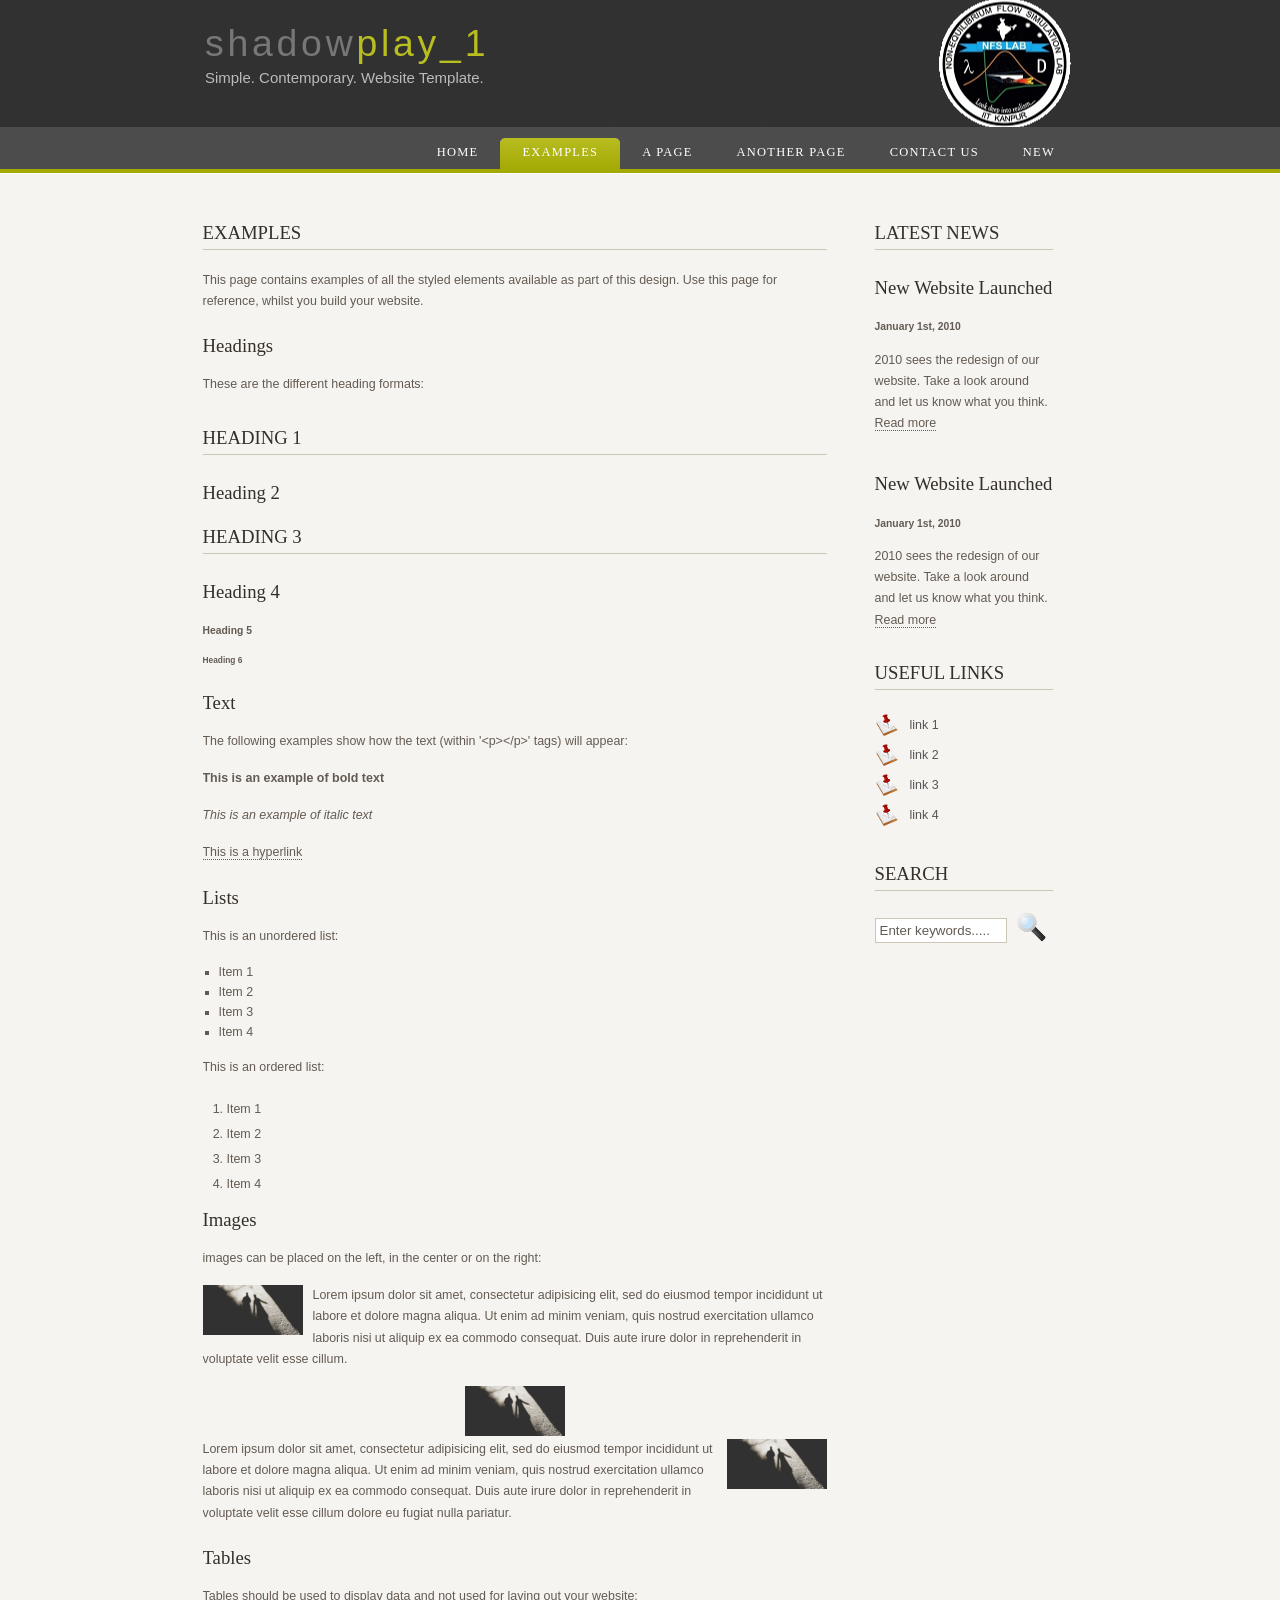
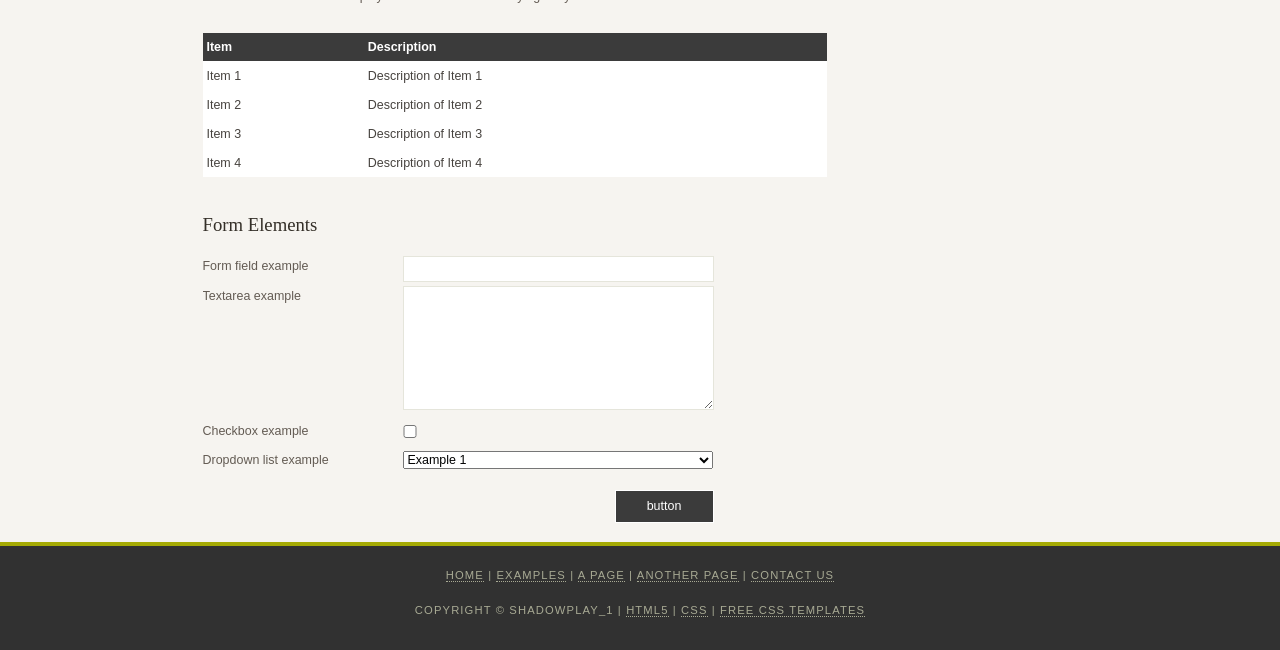
<file: examples.html>
<!DOCTYPE HTML>
<html>

<head>
  <title>shadowplay_1 - examples</title>
  <meta name="description" content="website description" />
  <meta name="keywords" content="website keywords, website keywords" />
  <meta http-equiv="content-type" content="text/html; charset=windows-1252" />
  <link rel="stylesheet" type="text/css" href="style/style.css" />
</head>

<body>
  <div id="main">
    <div id="header">
      <div id="logo">
        <div id="logo_text">
          <!-- class="logo_colour", allows you to change the colour of the text -->
          <h1><a href="index.html">shadow<span class="logo_colour">play_1</span></a></h1>
          <h2>Simple. Contemporary. Website Template.</h2>
        </div>
      </div>
      <div id="menubar">
        <ul id="menu">
          <!-- put class="selected" in the li tag for the selected page - to highlight which page you're on -->
          <li><a href="index.html">Home</a></li>
          <li class="selected"><a href="examples.html">Examples</a></li>
          <li><a href="page.html">A Page</a></li>
          <li><a href="another_page.html">Another Page</a></li>
          <li><a href="contact.html">Contact Us</a></li>
		  <li><a href="K.html">NEW</a></li>
        </ul>
      </div>
    </div>
    <div id="content_header"></div>
    <div id="site_content">
      <div class="sidebar">
        <!-- insert your sidebar items here -->
        <h3>Latest News</h3>
        <h4>New Website Launched</h4>
        <h5>January 1st, 2010</h5>
        <p>2010 sees the redesign of our website. Take a look around and let us know what you think.<br /><a href="#">Read more</a></p>
        <p></p>
        <h4>New Website Launched</h4>
        <h5>January 1st, 2010</h5>
        <p>2010 sees the redesign of our website. Take a look around and let us know what you think.<br /><a href="#">Read more</a></p>
        <h3>Useful Links</h3>
        <ul>
          <li><a href="#">link 1</a></li>
          <li><a href="#">link 2</a></li>
          <li><a href="#">link 3</a></li>
          <li><a href="#">link 4</a></li>
        </ul>
        <h3>Search</h3>
        <form method="post" action="#" id="search_form">
          <p>
            <input class="search" type="text" name="search_field" value="Enter keywords....." />
            <input name="search" type="image" style="border: 0; margin: 0 0 -9px 5px;" src="style/search.png" alt="Search" title="Search" />
          </p>
        </form>
      </div>
      <div id="content">
        <!-- insert the page content here -->
        <h1>Examples</h1>
        <p>This page contains examples of all the styled elements available as part of this design. Use this page for reference, whilst you build your website.</p>
        <h2>Headings</h2>
        <p>These are the different heading formats:</p>
        <h1>Heading 1</h1>
        <h2>Heading 2</h2>
        <h3>Heading 3</h3>
        <h4>Heading 4</h4>
        <h5>Heading 5</h5>
        <h6>Heading 6</h6>
        <h2>Text</h2>
        <p>The following examples show how the text (within '&lt;p&gt;&lt;/p&gt;' tags) will appear:</p>
        <p><strong>This is an example of bold text</strong></p>
        <p><i>This is an example of italic text</i></p>
        <p><a href="#">This is a hyperlink</a></p>
        <h2>Lists</h2>
        <p>This is an unordered list:</p>
        <ul>
          <li>Item 1</li>
          <li>Item 2</li>
          <li>Item 3</li>
          <li>Item 4</li>
        </ul>
        <p>This is an ordered list:</p>
        <ol>
          <li>Item 1</li>
          <li>Item 2</li>
          <li>Item 3</li>
          <li>Item 4</li>
        </ol>
        <h2>Images</h2>
        <p>images can be placed on the left, in the center or on the right:</p>
        <span class="left"><img src="style/graphic.png" alt="example graphic" /></span>
        <p>
          Lorem ipsum dolor sit amet, consectetur adipisicing elit, sed do eiusmod tempor
          incididunt ut labore et dolore magna aliqua. Ut enim ad minim veniam, quis nostrud
          exercitation ullamco laboris nisi ut aliquip ex ea commodo consequat. Duis aute
          irure dolor in reprehenderit in voluptate velit esse cillum.
        </p>
        <span class="center"><img src="style/graphic.png" alt="example graphic" /></span>
        <span class="right"><img src="style/graphic.png" alt="example graphic" /></span>
        <p>
          Lorem ipsum dolor sit amet, consectetur adipisicing elit, sed do eiusmod tempor
          incididunt ut labore et dolore magna aliqua. Ut enim ad minim veniam, quis nostrud
          exercitation ullamco laboris nisi ut aliquip ex ea commodo consequat. Duis aute
          irure dolor in reprehenderit in voluptate velit esse cillum dolore eu fugiat nulla
          pariatur.
        </p>
        <h2>Tables</h2>
        <p>Tables should be used to display data and not used for laying out your website:</p>
        <table style="width:100%; border-spacing:0;">
          <tr><th>Item</th><th>Description</th></tr>
          <tr><td>Item 1</td><td>Description of Item 1</td></tr>
          <tr><td>Item 2</td><td>Description of Item 2</td></tr>
          <tr><td>Item 3</td><td>Description of Item 3</td></tr>
          <tr><td>Item 4</td><td>Description of Item 4</td></tr>
        </table>
        <h2>Form Elements</h2>
        <form action="#" method="post">
          <div class="form_settings">
            <p><span>Form field example</span><input type="text" name="name" value="" /></p>
            <p><span>Textarea example</span><textarea rows="8" cols="50" name="name"></textarea></p>
            <p><span>Checkbox example</span><input class="checkbox" type="checkbox" name="name" value="" /></p>
            <p><span>Dropdown list example</span><select id="id" name="name"><option value="1">Example 1</option><option value="2">Example 2</option></select></p>
            <p style="padding-top: 15px"><span>&nbsp;</span><input class="submit" type="submit" name="name" value="button" /></p>
          </div>
        </form>
      </div>
    </div>
    <div id="content_footer"></div>
    <div id="footer">
      <p><a href="index.html">Home</a> | <a href="examples.html">Examples</a> | <a href="page.html">A Page</a> | <a href="another_page.html">Another Page</a> | <a href="contact.html">Contact Us</a></p>
      <p>Copyright &copy; shadowplay_1 | <a href="http://validator.w3.org/check?uri=referer">HTML5</a> | <a href="http://jigsaw.w3.org/css-validator/check/referer">CSS</a> | <a href="http://www.html5webtemplates.co.uk">Free CSS Templates</a></p>
    </div>
  </div>
</body>
</html>
</file>
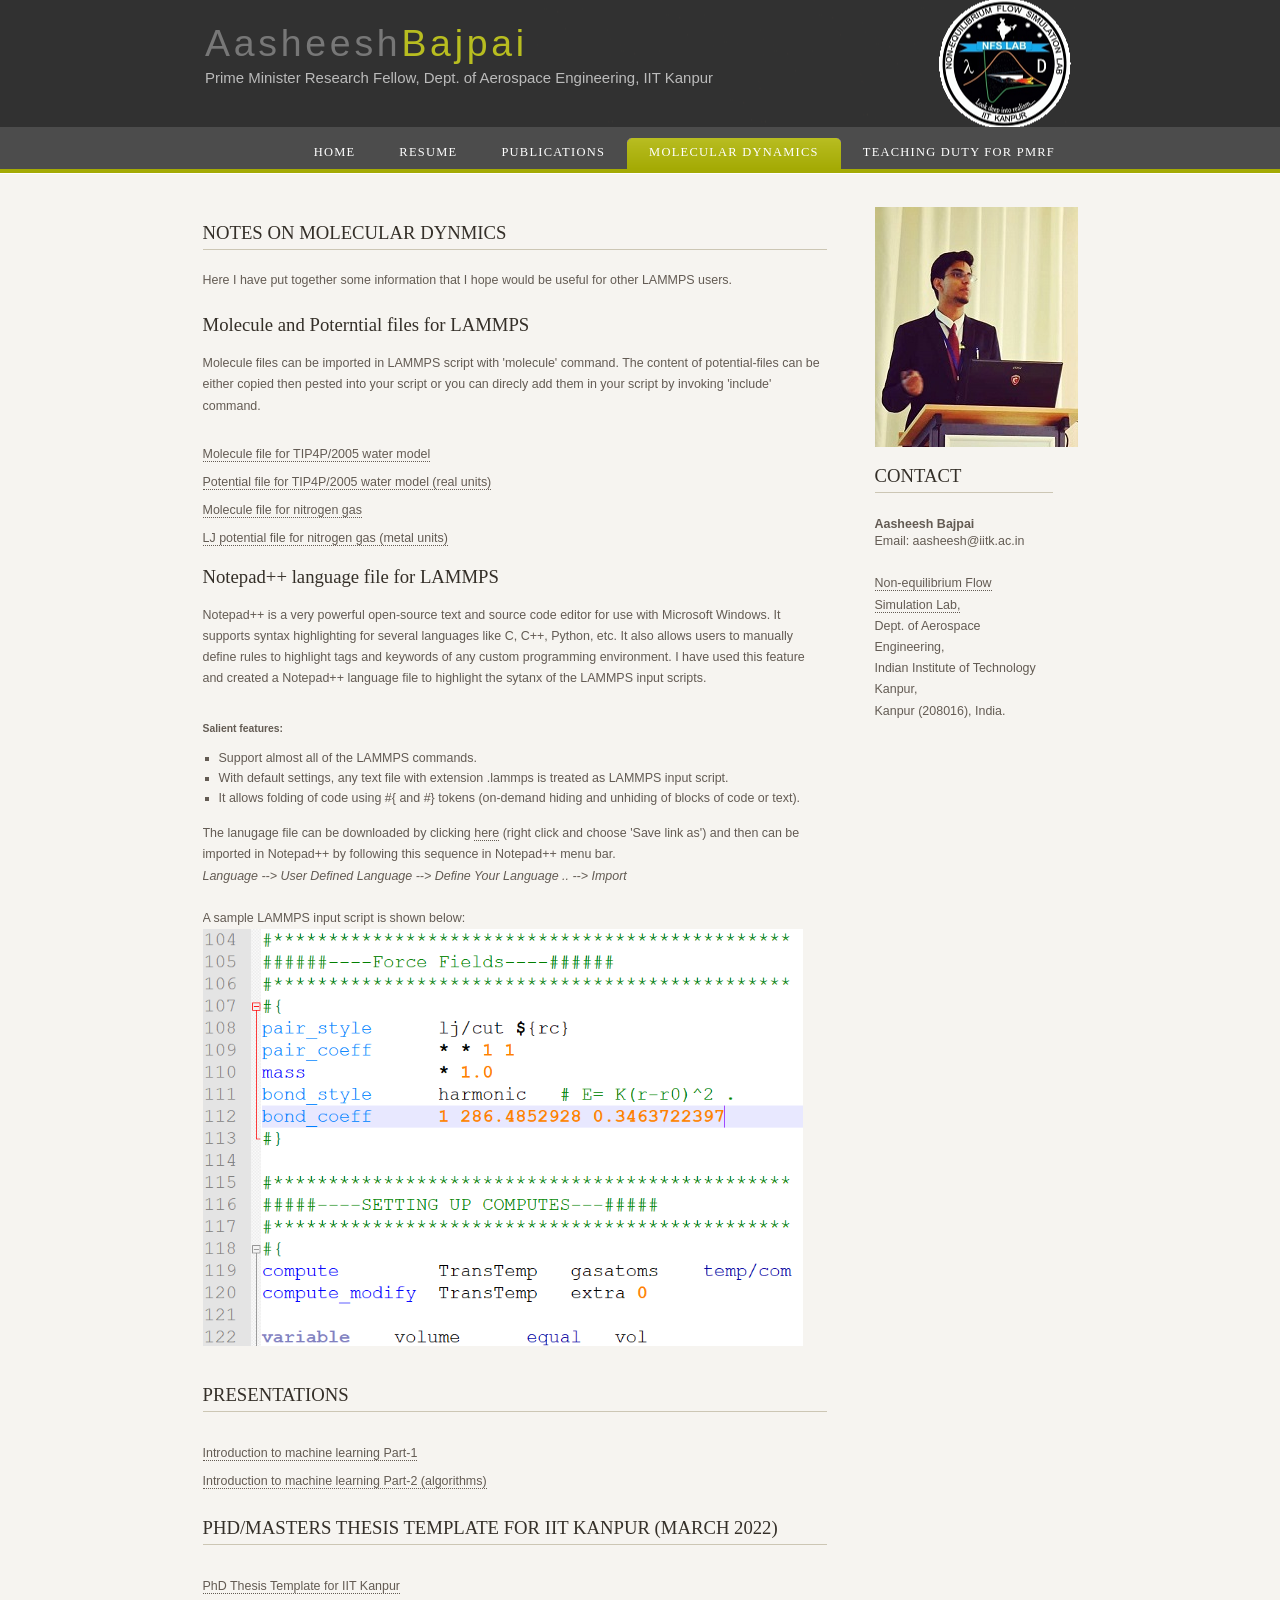
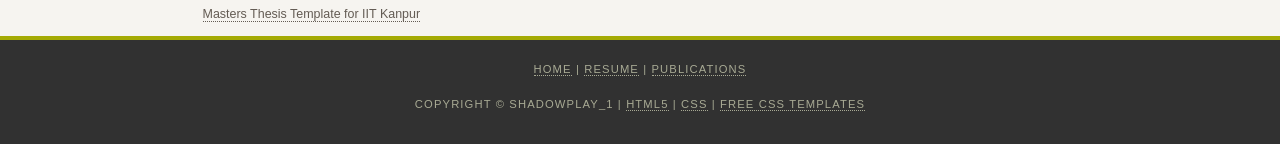
<file: MD-Notes.html>
<!DOCTYPE HTML>
<html>

<head>
  <title>Aasheesh Bajpai - MD Notes</title>
  <meta name="description" content="website description" />
  <meta name="keywords" content="website keywords, website keywords" />
  <meta http-equiv="content-type" content="text/html; charset=windows-1252" />
  <link rel="stylesheet" type="text/css" href="style/style.css" />
</head>

<body>
  <div id="main">
    <div id="header">
      <div id="logo">
        <div id="logo_text">
          <!-- class="logo_colour", allows you to change the colour of the text -->
          <h1><a href="index.html">Aasheesh<span class="logo_colour">Bajpai</span></a></h1>
          <h2>Prime Minister Research Fellow, Dept. of Aerospace Engineering, IIT Kanpur</h2>
        </div>
      </div>
      <div id="menubar">
        <ul id="menu">
          <!-- put class="selected" in the li tag for the selected page - to highlight which page you're on -->
          <li ><a href="index.html">Home</a></li>
          <!--  <li><a href="examples.html">Examples</a></li>  -->
          <li ><a href="resume.html">Resume</a></li>
          <li><a href="publications.html">Publications</a></li>
	  <li class="selected"><a href="MD-Notes.html">Molecular Dynamics</a></li>
	   <li><a href="TD-PMRF.html">Teaching Duty for PMRF</a></li>

          <!-- <li><a href="contact.html">Contact Me</a></li>   -->
        </ul>
      </div>
    </div>
	
	<div id="content_header"></div>
    <div id="site_content">
      <div class="sidebar">
        <!-- insert your sidebar items here -->
        <!--<h3>Latest News</h3> -->
		<span class="center"><img src="style/personal_photo1.jpg" alt="Personal Photo" /></span>
        <h3>Contact</h3>
        <ul>
			<strong> Aasheesh Bajpai </strong>   
			<p> Email: aasheesh@iitk.ac.in 
				<br>
				<br> <a href="http://home.iitk.ac.in/~rkm/"> Non-equilibrium Flow Simulation Lab, </a>
				<br> Dept. of Aerospace Engineering,
				<br> Indian Institute of Technology Kanpur,
				<br> Kanpur (208016), India.
			</p>
          <!-- <li><a href="#">link 1</a></li> -->
        </ul>
		<!--
        <h3>Search</h3>
        <form method="post" action="#" id="search_form">
          <p>
            <input class="search" type="text" name="search_field" value="Enter keywords....." />
            <input name="search" type="image" style="border: 0; margin: 0 0 -9px 5px;" src="style/search.png" alt="Search" title="Search" />
          </p>
        </form>
		-->
      </div>
	  
	  
	  
	  
	  
	  
	  
      <div id="content">
        <!-- insert the page content here -->
        <h1>Notes on Molecular Dynmics</h1>
		<p>Here I have put together some information that I hope would be useful for other LAMMPS users.</p>
	<h2>Molecule and Poterntial files for LAMMPS</h2>
		<p>Molecule files can be imported in LAMMPS script with 'molecule' command. The content of potential-files can be either copied then pested into your script or you can direcly add them in your script by invoking 'include' command.    </p>
		</br>
		<a href="Downloads/WaterModels/H2O-TIP4P-2005.mol">Molecule file for TIP4P/2005 water model</a>
		</br></br>
		<a href="Downloads/WaterModels/H2O-TIP4P-2005-real.pot">Potential file for TIP4P/2005 water model (real units)</a>
		</br></br>
		<a href="Downloads/WaterModels/N2.mol">Molecule file for nitrogen gas</a>
		</br></br>
		<a href="Downloads/WaterModels/N2.pot">LJ potential file for nitrogen gas (metal units)</a>
		</br></br>

	<h2>Notepad++ language file for LAMMPS</h2>
		<p> Notepad++ is a very powerful open-source text and source code editor for use with Microsoft Windows. It supports syntax highlighting for several languages like C, C++, Python, etc. It also allows users to manually define rules to highlight tags and keywords of any custom programming environment. I have used this feature and created a Notepad++ language file to highlight the sytanx of the LAMMPS input scripts. 

		<h5>Salient features:</h5>
		<ul>
    		<li>Support almost all of the LAMMPS commands.</li>
    		<li>With default settings, any text file with extension .lammps is treated as LAMMPS input script.</li>
    		<li>It allows folding of code using #{ and #} tokens (on-demand hiding and unhiding of blocks of code or text).</li>
		</ul>
    
		<p>The lanugage file can be downloaded by clicking <a href="Downloads/Lammps_Language_File_for_notpad++.xml">here</a> (right click and choose 'Save link as') and then can be imported in Notepad++ by following this sequence in Notepad++ menu bar. 
		<br><i>Language --> User Defined Language --> Define Your Language .. --> Import</i>
        <br><br>
	A sample LAMMPS input script is shown below:
	<br><img src="style/lammps_syntax_highlight.png" alt="lammps_syntax_highlight_sample.png" style="width:600px;">
	
    <h1>Presentations</h1>
		</br>
		<a href="Downloads/Introduction_to_Machine_Learning_Part-1.pptx">Introduction to machine learning Part-1 </a>
		</br></br>
		<a href="Downloads/Introduction_to_Machine_Learning_Part-2.pptx">Introduction to machine learning Part-2 (algorithms)</a>

        </br></br>
    <h1>PhD/Masters Thesis Template for IIT Kanpur (March 2022)</h1>
		</br>
		<a href="Downloads/PhD-thesis-templet.zip">PhD Thesis Template for IIT Kanpur</a>
		</br></br>
		<a href="Downloads/Masters-thesis-templet.zip">Masters Thesis Template for IIT Kanpur</a>

      </div>
    </div>

	
	
	
    <div id="content_footer"></div>
    <div id="footer">
      <p><a href="index.html">Home</a> | <a href="resume.html">Resume</a> | <a href="publications.html">Publications</a> </p>
      <p>Copyright &copy; shadowplay_1 | <a href="http://validator.w3.org/check?uri=referer">HTML5</a> | <a href="http://jigsaw.w3.org/css-validator/check/referer">CSS</a> | <a href="http://www.html5webtemplates.co.uk">Free CSS Templates</a></p>
    </div>
  </div>
</body>
</html>
</file>
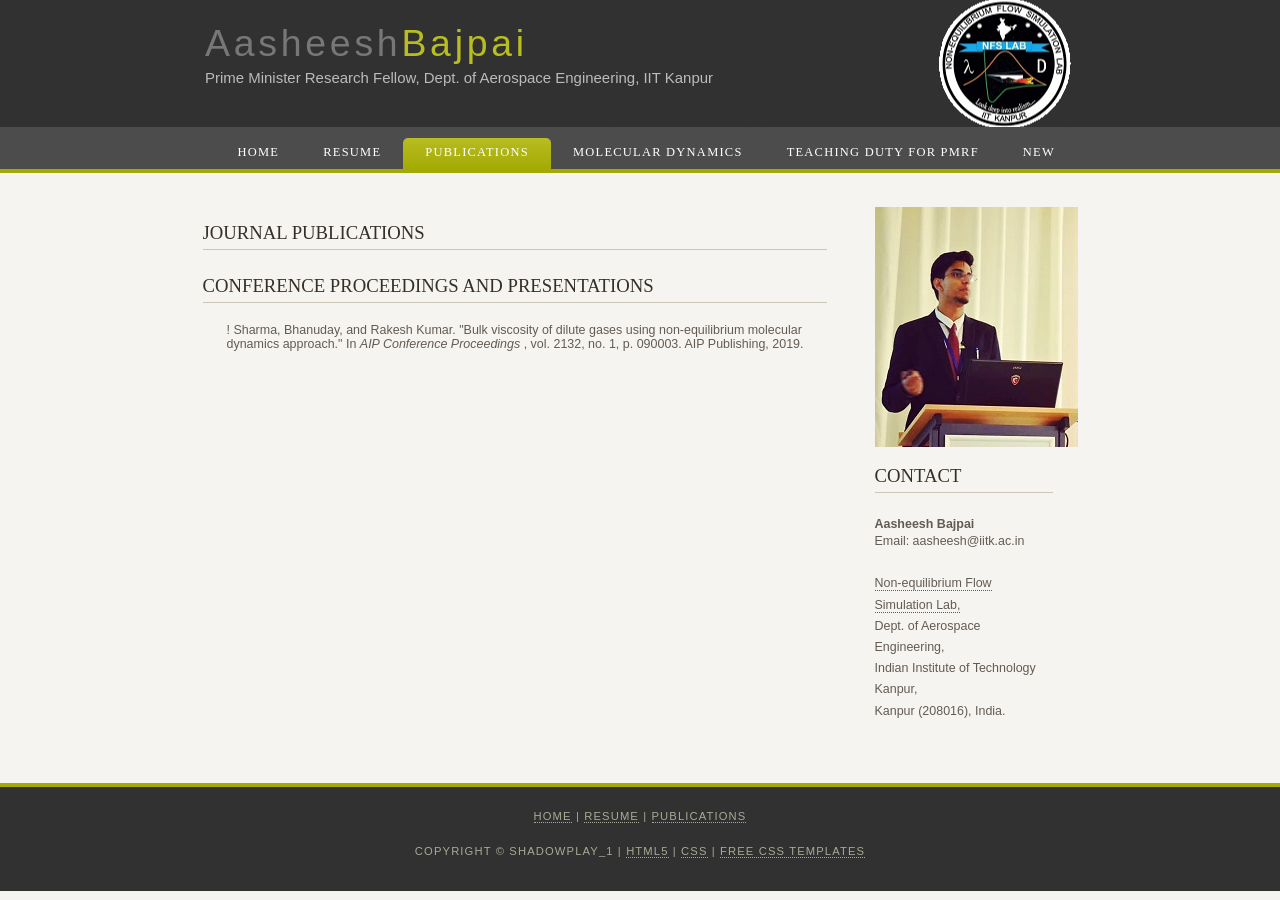
<file: publications.html>
<!DOCTYPE HTML>
<html>

<head>
  <title>Aasheesh Bajpai - Publications</title>
  <meta name="description" content="website description" />
  <meta name="keywords" content="website keywords, website keywords" />
  <meta http-equiv="content-type" content="text/html; charset=windows-1252" />
  <link rel="stylesheet" type="text/css" href="style/style.css" />
</head>

<body>
  <div id="main">
    <div id="header">
      <div id="logo">
        <div id="logo_text">
          <!-- class="logo_colour", allows you to change the colour of the text -->
          <h1><a href="index.html">Aasheesh<span class="logo_colour">Bajpai</span></a></h1>
          <h2>Prime Minister Research Fellow, Dept. of Aerospace Engineering, IIT Kanpur</h2>
        </div>
      </div>
      <div id="menubar">
        <ul id="menu">
          <!-- put class="selected" in the li tag for the selected page - to highlight which page you're on -->
          <li><a href="index.html">Home</a></li>
          <!--  <li><a href="examples.html">Examples</a></li>  -->
          <li><a href="resume.html">Resume</a></li>
          <li class="selected"><a href="publications.html">Publications</a></li>
	  <li><a href="MD-Notes.html">Molecular Dynamics</a></li>
	  <li><a href="TD-PMRF.html">Teaching Duty for PMRF</a></li>
	  <li><a href="K.html">NEW</a></li>

          <!-- <li><a href="contact.html">Contact Me</a></li>   -->
        </ul>
      </div>
    </div>
	
	<div id="content_header"></div>
    <div id="site_content">
      <div class="sidebar">
        <!-- insert your sidebar items here -->
        <!--<h3>Latest News</h3> -->
		<span class="center"><img src="style/personal_photo1.jpg" alt="Personal Photo" /></span>
        <h3>Contact</h3>
        <ul>
			<strong> Aasheesh Bajpai </strong>   
			<p> Email: aasheesh@iitk.ac.in 
				<br>
				<br> <a href="http://home.iitk.ac.in/~rkm/"> Non-equilibrium Flow Simulation Lab, </a>
				<br> Dept. of Aerospace Engineering,
				<br> Indian Institute of Technology Kanpur,
				<br> Kanpur (208016), India.
			</p>
          <!-- <li><a href="#">link 1</a></li> -->
        </ul>
		<!--
        <h3>Search</h3>
        <form method="post" action="#" id="search_form">
          <p>
            <input class="search" type="text" name="search_field" value="Enter keywords....." />
            <input name="search" type="image" style="border: 0; margin: 0 0 -9px 5px;" src="style/search.png" alt="Search" title="Search" />
          </p>
        </form>
		-->
      </div>
	  
	  
	  
	  
	  
	  
	  
      <div id="content">
        <!-- insert the page content here -->
        <h1>Journal Publications</h1>
			<ol>
            
			</ol>
		
        <h1>Conference Proceedings and Presentations</h1>
			<ol>
			 ! <!li>Sharma, Bhanuday, and Rakesh Kumar. "Bulk viscosity of dilute gases using non-equilibrium molecular dynamics approach." In <i> AIP Conference Proceedings </i>, vol. 2132, no. 1, p. 090003. AIP Publishing, 2019.</li>
			</ol>
      </div>
    </div>
	
	
	
	
    <div id="content_footer"></div>
    <div id="footer">
      <p><a href="index.html">Home</a> | <a href="resume.html">Resume</a> | <a href="publications.html">Publications</a> </p>
      <p>Copyright &copy; shadowplay_1 | <a href="http://validator.w3.org/check?uri=referer">HTML5</a> | <a href="http://jigsaw.w3.org/css-validator/check/referer">CSS</a> | <a href="http://www.html5webtemplates.co.uk">Free CSS Templates</a></p>
    </div>
  </div>
</body>
</html>
</file>
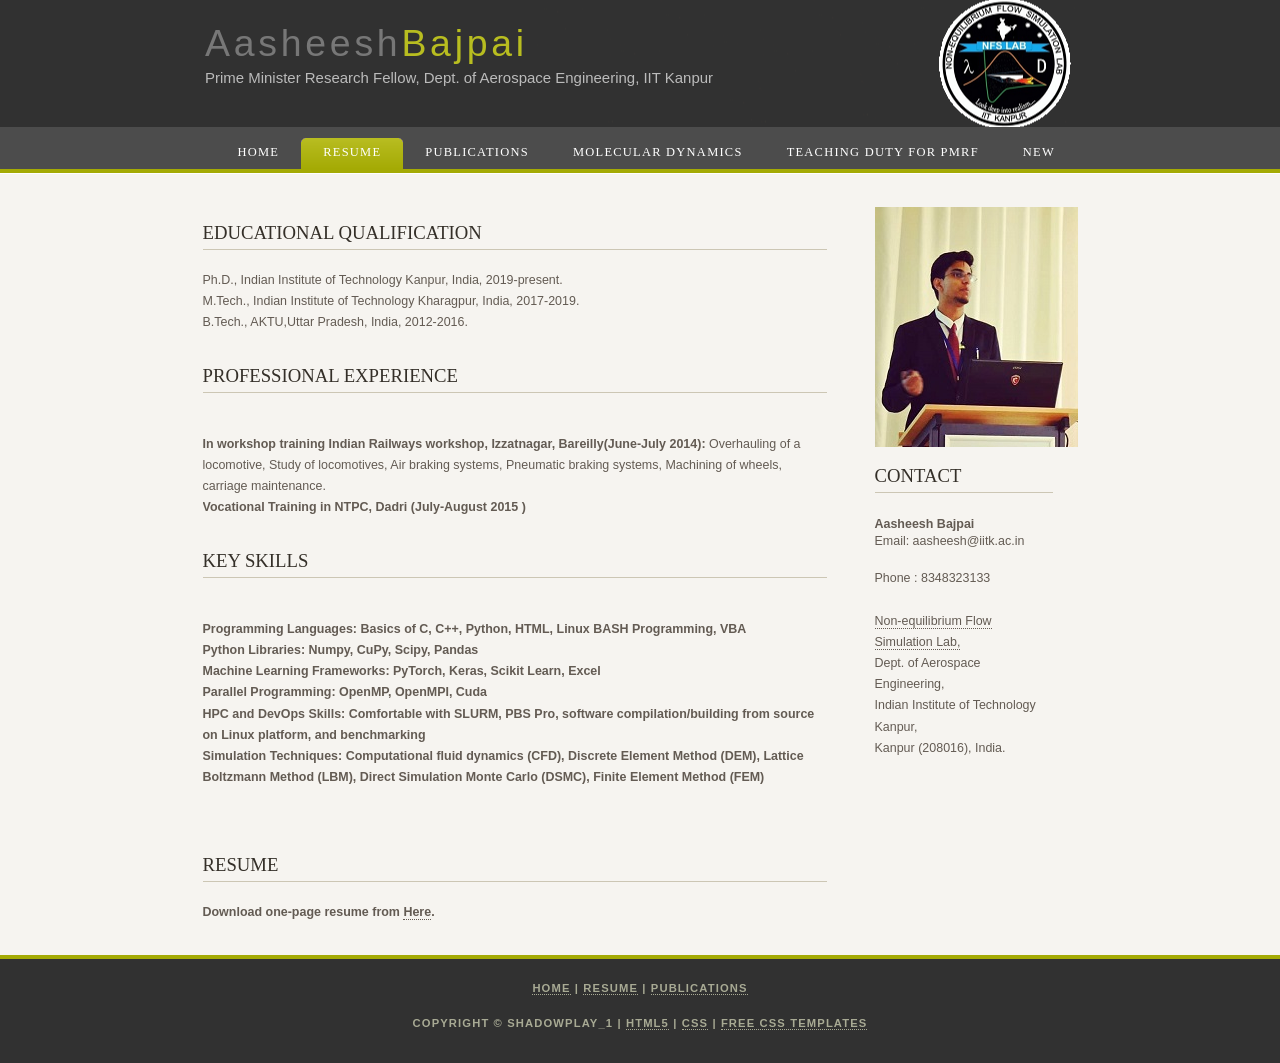
<file: resume.html>
<!DOCTYPE HTML>
<html>

<head>
  <title> Dr. Aasheesh Bajpai - Resume</title>
  <meta name="description" content="website description" />
  <meta name="keywords" content="website keywords, website keywords" />
  <meta http-equiv="content-type" content="text/html; charset=windows-1252" />
  <link rel="stylesheet" type="text/css" href="style/style.css" />
</head>

<body>
  <div id="main">
    <div id="header">
      <div id="logo">
        <div id="logo_text">
          <!-- class="logo_colour", allows you to change the colour of the text -->
          <h1><a href="index.html">Aasheesh<span class="logo_colour">Bajpai</span></a></h1>
          <h2>Prime Minister Research Fellow, Dept. of Aerospace Engineering, IIT Kanpur</h2>
        </div>
      </div>
      <div id="menubar">
        <ul id="menu">
          <!-- put class="selected" in the li tag for the selected page - to highlight which page you're on -->
          <li ><a href="index.html">Home</a></li>
          <!--  <li><a href="examples.html">Examples</a></li>  -->
          <li class="selected"><a href="resume.html">Resume</a></li>
          <li><a href="publications.html">Publications</a></li>
	  <li><a href="MD-Notes.html">Molecular Dynamics</a></li>
	   <li><a href="TD-PMRF.html">Teaching Duty for PMRF</a></li>
	   <li><a href="K.html">NEW</a></li>

          <!-- <li><a href="contact.html">Contact Me</a></li>   --> 
        </ul>
      </div>
    </div>
	
	<div id="content_header"></div>
    <div id="site_content">
      <div class="sidebar">
        <!-- insert your sidebar items here -->
        <!--<h3>Latest News</h3> -->
		<span class="center"><img src="style/personal_photo1.jpg" alt="Personal Photo" /></span>
        <h3>Contact</h3>
        <ul>
			<strong> Aasheesh Bajpai </strong>   
			<p> Email: aasheesh@iitk.ac.in 
			<p> Phone : 8348323133
				<br>
				<br> <a href="http://home.iitk.ac.in/~rkm/"> Non-equilibrium Flow Simulation Lab, </a>
				<br> Dept. of Aerospace Engineering,
				<br> Indian Institute of Technology Kanpur,
				<br> Kanpur (208016), India.
			</p>
          <!-- <li><a href="#">link 1</a></li> -->
        </ul>
		<!--
        <h3>Search</h3>
        <form method="post" action="#" id="search_form">
          <p>
            <input class="search" type="text" name="search_field" value="Enter keywords....." />
            <input name="search" type="image" style="border: 0; margin: 0 0 -9px 5px;" src="style/search.png" alt="Search" title="Search" />
          </p>
        </form>
		-->
      </div>
	  
	  
	  
	  
	  
	  
	  
      <div id="content">
        <!-- insert the page content here -->
        <h1>Educational Qualification</h1>
	<p>Ph.D., Indian Institute of Technology Kanpur, India, 2019-present.  
        <br>M.Tech., Indian Institute of Technology Kharagpur, India, 2017-2019.
        <br>B.Tech., AKTU,Uttar Pradesh, India, 2012-2016.
        </p>
        
        <h1>Professional Experience</h1>
	<p>  
	<br> <b> In workshop training Indian Railways workshop, Izzatnagar, Bareilly(June-July 2014):</b> Overhauling of a locomotive, Study of locomotives, Air braking systems, Pneumatic braking systems, Machining of wheels, carriage maintenance.
	<br> <b> Vocational Training in NTPC, Dadri (July-August 2015 )
        </p>
        
        <h1>Key Skills</h1>
        <p>
        <br> <b>Programming Languages:</b> Basics of C, C++, Python, HTML, Linux BASH Programming, VBA 
        <br> <b>Python Libraries:</b> Numpy, CuPy, Scipy, Pandas
        <br> <b>Machine Learning Frameworks:</b> PyTorch, Keras, Scikit Learn, Excel 
        <br> <b>Parallel Programming:</b> OpenMP, OpenMPI, Cuda 
        <br> <b>HPC and DevOps Skills:</b> Comfortable with SLURM, PBS Pro, software compilation/building from source on Linux platform, and benchmarking 
        <br> <b>Simulation Techniques:</b> Computational fluid dynamics (CFD), Discrete Element Method (DEM), Lattice Boltzmann Method (LBM), Direct Simulation Monte Carlo (DSMC), Finite Element Method (FEM) 
        </p>
  
        
      </div>
      
      <div id="content">
        <!-- insert the page content here -->
        <h1>Resume</h1>
        <p>Download one-page resume from <a href="Downloads/Aasheesh_1Page_Resume.pdf">Here</a>.
      </div>
      
    </div>
	
	
	
	
    <div id="content_footer"></div>
    <div id="footer">
      <p><a href="index.html">Home</a> | <a href="resume.html">Resume</a> | <a href="publications.html">Publications</a> </p>
      <p>Copyright &copy; shadowplay_1 | <a href="http://validator.w3.org/check?uri=referer">HTML5</a> | <a href="http://jigsaw.w3.org/css-validator/check/referer">CSS</a> | <a href="http://www.html5webtemplates.co.uk">Free CSS Templates</a></p>
    </div>
  </div>
</body>
</html>
</file>
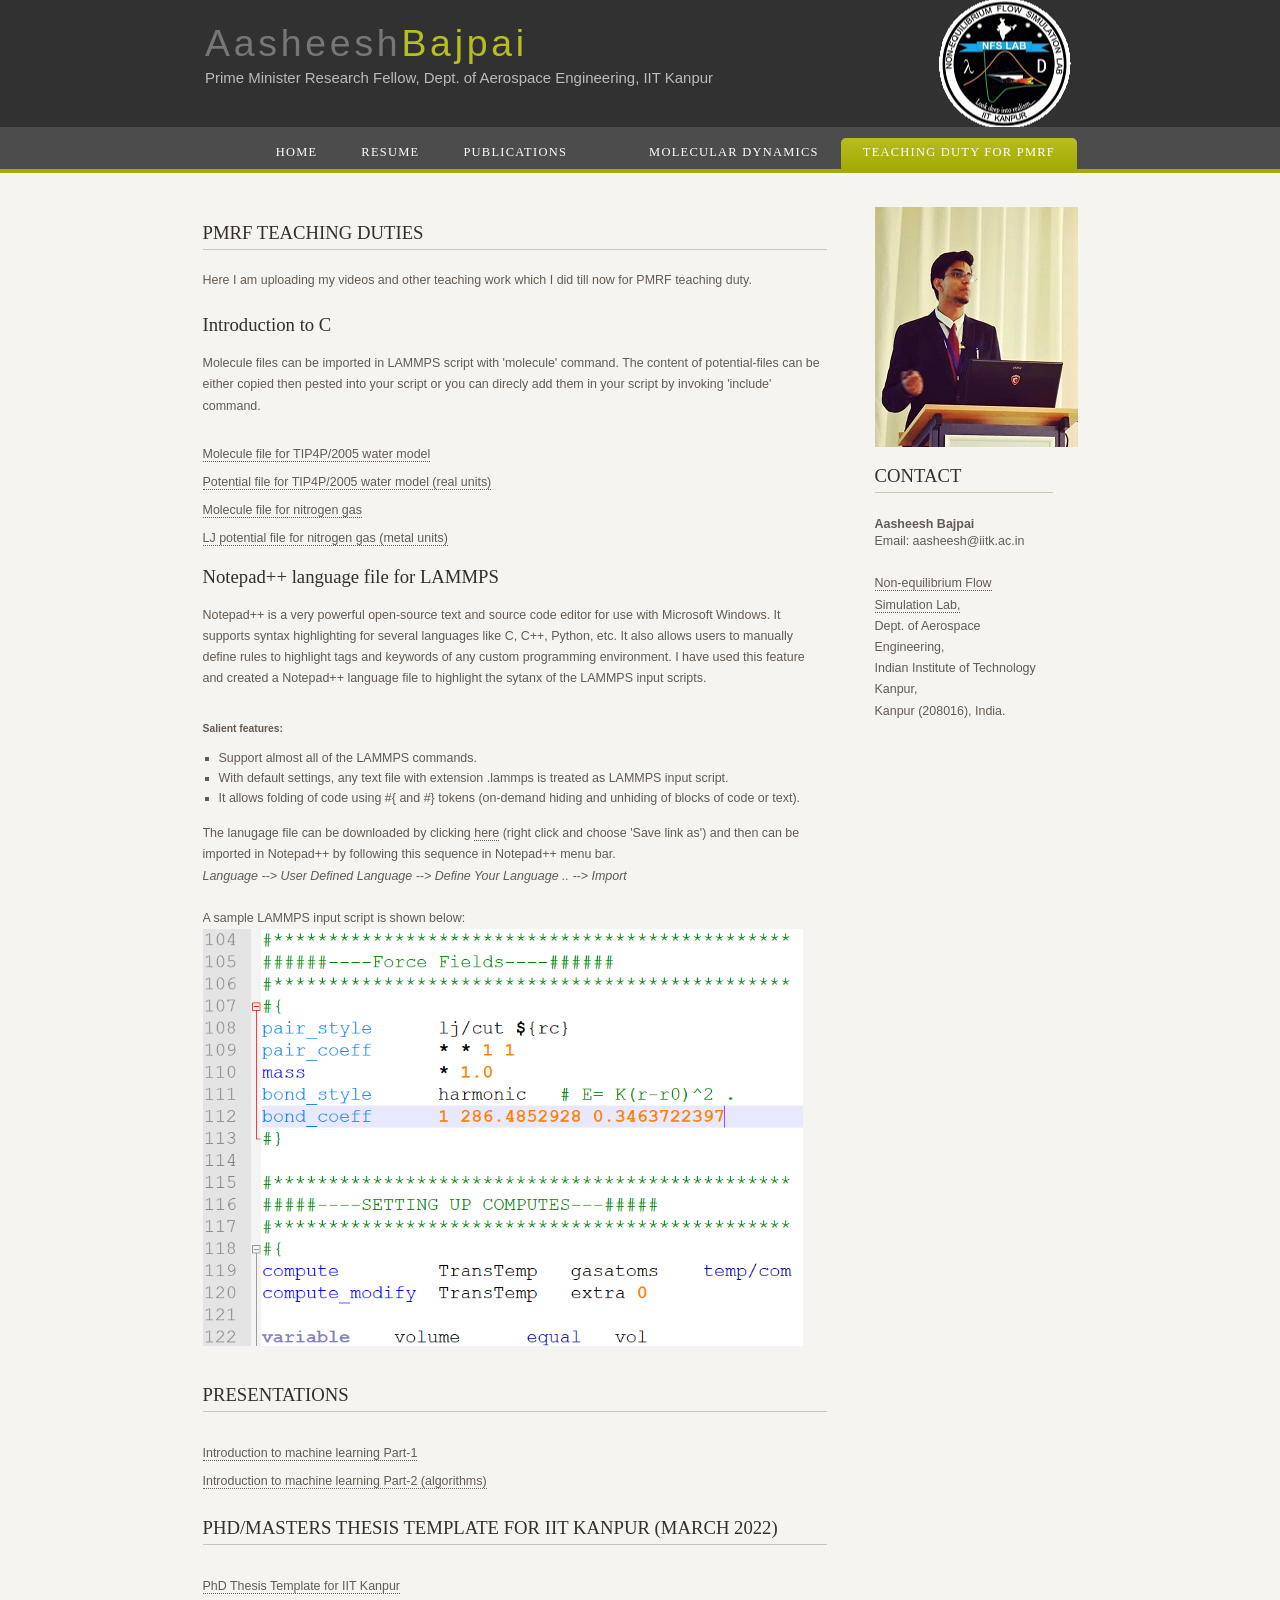
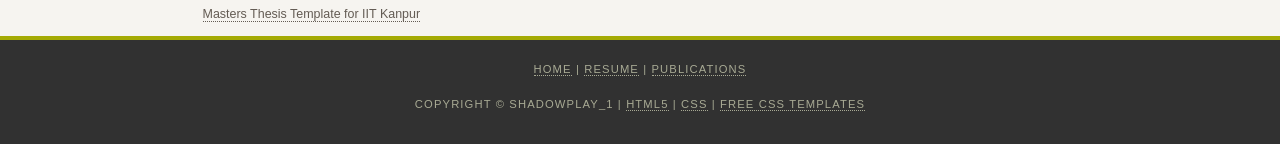
<file: TD-PMRF.html>
<!DOCTYPE HTML>
<html>

<head>
  <title>Aasheesh Bajpai - Teaching Duties </title>
  <meta name="description" content="website description" />
  <meta name="keywords" content="website keywords, website keywords" />
  <meta http-equiv="content-type" content="text/html; charset=windows-1252" />
  <link rel="stylesheet" type="text/css" href="style/style.css" />
</head>

<body>
  <div id="main">
    <div id="header">
      <div id="logo">
        <div id="logo_text">
          <!-- class="logo_colour", allows you to change the colour of the text -->
          <h1><a href="index.html">Aasheesh<span class="logo_colour">Bajpai</span></a></h1>
          <h2>Prime Minister Research Fellow, Dept. of Aerospace Engineering, IIT Kanpur</h2>
        </div>
      </div>
      <div id="menubar">
        <ul id="menu">
          <!-- put class="selected" in the li tag for the selected page - to highlight which page you're on -->
          <li ><a href="index.html">Home</a></li>
          <!--  <li><a href="examples.html">Examples</a></li>  -->
          <li ><a href="resume.html">Resume</a></li>
          <li><a href="publications.html">Publications</a></li>
	  <li><a href="MD-Notes.html"><a href="MD-Notes.html">Molecular Dynamics</a></li>
	  <li class="selected"><a href="publications.html">Teaching Duty for PMRF</a></li>

          <!-- <li><a href="contact.html">Contact Me</a></li>   -->
        </ul>
      </div>
    </div>
	
	<div id="content_header"></div>
    <div id="site_content">
      <div class="sidebar">
        <!-- insert your sidebar items here -->
        <!--<h3>Latest News</h3> -->
		<span class="center"><img src="style/personal_photo1.jpg" alt="Personal Photo" /></span>
        <h3>Contact</h3>
        <ul>
			<strong> Aasheesh Bajpai </strong>   
			<p> Email: aasheesh@iitk.ac.in 
				<br>
				<br> <a href="http://home.iitk.ac.in/~rkm/"> Non-equilibrium Flow Simulation Lab, </a>
				<br> Dept. of Aerospace Engineering,
				<br> Indian Institute of Technology Kanpur,
				<br> Kanpur (208016), India.
			</p>
          <!-- <li><a href="#">link 1</a></li> -->
        </ul>
		<!--
        <h3>Search</h3>
        <form method="post" action="#" id="search_form">
          <p>
            <input class="search" type="text" name="search_field" value="Enter keywords....." />
            <input name="search" type="image" style="border: 0; margin: 0 0 -9px 5px;" src="style/search.png" alt="Search" title="Search" />
          </p>
        </form>
		-->
      </div>
	  
	  
	  
	  
	  
	  
	  
      <div id="content">
        <!-- insert the page content here -->
        <h1>PMRF Teaching Duties</h1>
		<p>Here I am uploading my videos and other teaching work which I did till now for PMRF teaching duty.</p>
	<h2>Introduction to C</h2>
		<p>Molecule files can be imported in LAMMPS script with 'molecule' command. The content of potential-files can be either copied then pested into your script or you can direcly add them in your script by invoking 'include' command.    </p>
		</br>
		<a href="Downloads/WaterModels/H2O-TIP4P-2005.mol">Molecule file for TIP4P/2005 water model</a>
		</br></br>
		<a href="Downloads/WaterModels/H2O-TIP4P-2005-real.pot">Potential file for TIP4P/2005 water model (real units)</a>
		</br></br>
		<a href="Downloads/WaterModels/N2.mol">Molecule file for nitrogen gas</a>
		</br></br>
		<a href="Downloads/WaterModels/N2.pot">LJ potential file for nitrogen gas (metal units)</a>
		</br></br>

	<h2>Notepad++ language file for LAMMPS</h2>
		<p> Notepad++ is a very powerful open-source text and source code editor for use with Microsoft Windows. It supports syntax highlighting for several languages like C, C++, Python, etc. It also allows users to manually define rules to highlight tags and keywords of any custom programming environment. I have used this feature and created a Notepad++ language file to highlight the sytanx of the LAMMPS input scripts. 

		<h5>Salient features:</h5>
		<ul>
    		<li>Support almost all of the LAMMPS commands.</li>
    		<li>With default settings, any text file with extension .lammps is treated as LAMMPS input script.</li>
    		<li>It allows folding of code using #{ and #} tokens (on-demand hiding and unhiding of blocks of code or text).</li>
		</ul>
    
		<p>The lanugage file can be downloaded by clicking <a href="Downloads/Lammps_Language_File_for_notpad++.xml">here</a> (right click and choose 'Save link as') and then can be imported in Notepad++ by following this sequence in Notepad++ menu bar. 
		<br><i>Language --> User Defined Language --> Define Your Language .. --> Import</i>
        <br><br>
	A sample LAMMPS input script is shown below:
	<br><img src="style/lammps_syntax_highlight.png" alt="lammps_syntax_highlight_sample.png" style="width:600px;">
	
    <h1>Presentations</h1>
		</br>
		<a href="Downloads/Introduction_to_Machine_Learning_Part-1.pptx">Introduction to machine learning Part-1 </a>
		</br></br>
		<a href="Downloads/Introduction_to_Machine_Learning_Part-2.pptx">Introduction to machine learning Part-2 (algorithms)</a>

        </br></br>
    <h1>PhD/Masters Thesis Template for IIT Kanpur (March 2022)</h1>
		</br>
		<a href="Downloads/PhD-thesis-templet.zip">PhD Thesis Template for IIT Kanpur</a>
		</br></br>
		<a href="Downloads/Masters-thesis-templet.zip">Masters Thesis Template for IIT Kanpur</a>

      </div>
    </div>

	
	
	
    <div id="content_footer"></div>
    <div id="footer">
      <p><a href="index.html">Home</a> | <a href="resume.html">Resume</a> | <a href="publications.html">Publications</a> </p>
      <p>Copyright &copy; shadowplay_1 | <a href="http://validator.w3.org/check?uri=referer">HTML5</a> | <a href="http://jigsaw.w3.org/css-validator/check/referer">CSS</a> | <a href="http://www.html5webtemplates.co.uk">Free CSS Templates</a></p>
    </div>
  </div>
</body>
</html>
</file>
<file: style.css>
@font-face {
	font-family: 'Inter';
	font-style: normal;
	font-weight: 400 700;
	font-display: swap;
	src: url('style/fonts/Inter-Variable.woff2') format('woff2');
}

@font-face {
	font-family: 'Space Grotesk';
	font-style: normal;
	font-weight: 500 700;
	font-display: swap;
	src: url('style/fonts/SpaceGrotesk-Variable.woff2') format('woff2');
}

@font-face {
	font-family: 'Space Mono';
	font-style: normal;
	font-weight: 400;
	font-display: swap;
	src: url('style/fonts/SpaceMono-Regular.woff2') format('woff2');
}

@font-face {
	font-family: 'Space Mono';
	font-style: normal;
	font-weight: 700;
	font-display: swap;
	src: url('style/fonts/SpaceMono-Bold.woff2') format('woff2');
}

:root {
	--bg: #0a0a0a;
	--panel: #121212;
	--panel-alt: #191919;
	--border: #2a2a2a;
	--text: #f4f4f2;
	--text-dim: #b9b9b5;
	--text-mute: #7c7c78;
	--accent: #f5a623;
	--accent-soft: rgba(245, 166, 35, 0.14);
	--font-display: 'Space Grotesk', 'Inter', sans-serif;
	--font-body: 'Space Mono', 'JetBrains Mono', monospace;
	--font-mono: 'Space Mono', 'JetBrains Mono', monospace;
}

* {
	box-sizing: border-box;
}

html {
	background: var(--bg);
}

body {
	background: var(--bg);
	background-image: radial-gradient(circle, rgba(255, 255, 255, 0.05) 1px, transparent 1px);
	background-size: 24px 24px;
	color: var(--text-dim);
	margin: 0;
	padding: 0;
	font: 13.5px/1.8 var(--font-body);
}

h1 {
	font-family: var(--font-display);
	font-size: 2em;
	font-weight: 700;
	letter-spacing: -0.01em;
	margin: 20px 0;
	color: var(--text);
}

h2 {
	font-family: var(--font-display);
	font-size: 1.25em;
	font-weight: 700;
	text-transform: uppercase;
	letter-spacing: 0.04em;
	margin: 28px 0 14px 0;
	color: var(--text);
	border-bottom: 1px solid var(--border);
	padding-bottom: 10px;
}

h2::before {
	content: "";
	display: inline-block;
	width: 8px;
	height: 8px;
	margin-right: 10px;
	background: var(--accent);
	vertical-align: middle;
}

.container {
	max-width: 1024px;
	width: 100%;
	margin: 0 auto;
	background: var(--panel);
	padding: 24px;
	border-left: 1px solid var(--border);
	border-right: 1px solid var(--border);
	position: relative;
}

.container::before {
	content: "";
	position: absolute;
	top: 0;
	left: 0;
	right: 0;
	height: 3px;
	background: linear-gradient(90deg, var(--accent), transparent 60%);
}

ul.tabs {
	margin: 0;
	padding: 0;
	list-style: none;
	width: 100%;
	background: transparent;
	border-bottom: 1px solid var(--border);
	display: flex;
	flex-wrap: wrap;
}

ul.tabs li {
	margin: 0;
	padding: 0;
	overflow: hidden;
	position: relative;
	flex: 1;
	text-align: center;
	min-width: 110px;
}

ul.tabs li a {
	font-family: var(--font-mono);
	text-decoration: none;
	color: var(--text-mute);
	display: block;
	font-size: 11px;
	font-weight: 700;
	text-transform: uppercase;
	letter-spacing: 0.08em;
	padding: 16px 10px;
	outline: none;
	transition: color 0.2s ease, background 0.2s ease, border-color 0.2s ease;
	border: none;
	border-bottom: 2px solid transparent;
}

ul.tabs li a:hover {
	color: var(--text);
	background: rgba(255, 255, 255, 0.03);
	border-bottom-color: var(--border);
}

html ul.tabs li.active a, html ul.tabs li.active a:hover {
	background: var(--accent-soft);
	color: var(--accent);
	border-bottom-color: var(--accent);
	font-weight: 700;
}

.tab_container {
	clear: both;
	float: left;
	width: 100%;
	background: var(--panel);
}

.tab_content {
	padding: 24px 20px;
	font-size: 14px;
	display: none;
	color: var(--text-dim);
}

.tab_content h2 {
	font-size: 1.25em;
}

.tab_content h3 a {
	color: var(--accent);
}

.tab_content img {
	float: left;
	margin: 0 20px 10px 0;
	padding: 4px;
	border: 1px solid var(--border);
	background: var(--panel-alt);
}

.tab_content figure img {
	float: none;
	margin: 0;
	padding: 0;
	border: none;
	background: none;
	display: block;
}

.hero {
	display: flex;
	align-items: center;
	gap: 24px;
	flex-wrap: wrap;
	margin-bottom: 10px;
}

.hero-photo {
	width: 150px;
	height: 150px;
	object-fit: cover;
	border-radius: 50%;
	border: 2px solid var(--accent);
	float: none;
	margin: 0;
	padding: 0;
	background: var(--panel-alt);
}

.hero-meta {
	flex: 1;
	min-width: 240px;
}

.hero-role {
	font-family: var(--font-display);
	font-weight: 600;
	color: var(--text);
	margin: 4px 0;
}

.hero-sub {
	color: var(--text-dim);
	margin: 4px 0 16px;
}

.btn {
	display: inline-block;
	background: var(--accent);
	color: #0b0b0b;
	padding: 10px 16px;
	border-radius: 6px;
	font-family: var(--font-display);
	font-weight: 700;
	text-decoration: none;
	transition: background-color 0.2s ease;
}

.btn:hover {
	background: #ffc766;
	color: #0b0b0b;
	text-decoration: none;
}

.tab_content li {
	margin: 0.5em 0;
	color: var(--text-dim);
}

.tab_content table {
	border-collapse: separate;
	border-spacing: 0 0.5em;
	width: 100%;
	margin: 15px 0;
}

.tab_content table td {
	padding: 10px 12px;
	border-bottom: 1px solid var(--border);
	color: var(--text-dim);
}

.tab_content table td b {
	font-family: var(--font-display);
	font-weight: 600;
	color: var(--text);
}

.tab_content table tr:hover td {
	background: var(--accent-soft);
}

.callout {
	margin: 20px 0 28px 0;
	padding: 18px 22px;
	border-left: 3px solid var(--accent);
	background: var(--panel-alt);
	border-radius: 0 6px 6px 0;
}

.callout p {
	margin: 0 0 10px 0;
	text-align: left;
	font-size: 1.1em;
	color: var(--text);
}

.callout cite {
	font-family: var(--font-mono);
	font-style: normal;
	font-size: 0.7em;
	text-transform: uppercase;
	letter-spacing: 0.08em;
	color: var(--text-mute);
}

figure {
	clear: both;
	margin: 24px 0;
}

figcaption {
	font-family: var(--font-mono);
	font-size: 0.7em;
	text-transform: uppercase;
	letter-spacing: 0.06em;
	color: var(--text-mute);
	text-align: center;
	margin-top: 8px;
}

a {
	color: var(--accent);
	text-decoration: none;
	border: none;
}

a:hover {
	color: #ffc766;
	text-decoration: underline;
	text-decoration-style: dotted;
}

hr {
	border: none;
	border-top: 1px dashed var(--border);
	margin: 24px 0;
}

p {
	margin: 10px 0;
	color: var(--text-dim);
	text-align: justify;
}

ul {
	margin: 15px 0 15px 30px;
	padding: 0;
}

ol {
	margin: 15px 0 15px 30px;
	padding: 0;
}

ul li, ol li {
	margin: 5px 0;
	color: var(--text-dim);
}

font {
	color: var(--text-dim);
}

table {
	width: 100%;
	margin: 15px 0;
	border-collapse: collapse;
}

table tr {
	border-bottom: 1px solid var(--border);
}

table td {
	padding: 10px;
	color: var(--text-dim);
}

table b {
	font-family: var(--font-display);
	font-weight: 600;
	color: var(--text);
}

em {
	color: var(--text-mute);
	font-style: italic;
}

.site-footer {
	clear: both;
	text-align: center;
	padding: 18px 0 4px 0;
	font-family: var(--font-mono);
	font-size: 11px;
	letter-spacing: 0.04em;
	color: var(--text-mute);
}

.site-footer p {
	margin: 0;
	text-align: center;
	color: var(--text-mute);
}

/* Responsive Design */
@media (max-width: 768px) {
	.container {
		width: 100%;
		padding: 14px;
		border-left: none;
		border-right: none;
	}

	ul.tabs {
		flex-direction: column;
	}

	ul.tabs li a {
		border-bottom: none;
		border-left: 2px solid transparent;
		text-align: left;
	}

	html ul.tabs li.active a, html ul.tabs li.active a:hover {
		border-left-color: var(--accent);
		border-bottom-color: transparent;
	}

	.tab_content {
		padding: 16px 12px;
	}

	.tab_content img {
		float: none;
		display: block;
		margin: 0 0 16px 0;
	}

	.hero {
		flex-direction: column;
		text-align: center;
	}

	.hero-sub, .hero-role {
		text-align: center;
	}
}
</file>
<file: style/style.css>
html{height: 100%;}

body
{ font-family: "lucida sans", arial, sans-serif;
  padding: 0px;
  margin: 0px;
  font-size: .78em;
  background: #F6F4F0;
  color: #635B53;}

p
{ margin: 0px;
  padding: 0px 0px 16px 0px;
  line-height: 1.7em;}

h1, h2, h3, h4
{ font-size: 150%;
  padding: 7px 0px 5px 0px; 
  margin: 0px 0px 12px 0px; 
  font-weight: normal;
  color: #342F28;
  font-family: serif;}

h1, h3
{ text-transform: uppercase;
  margin: 10px 0px 20px 0px;
  padding: 5px 20px 5px 0px;
  border-bottom: 1px solid #CCC6B4;}

a, a:hover
{ border-bottom: 1px dotted;
  color: #635B53;
  text-decoration: none;}

a:hover
{ border-bottom: 1px solid;
  color: #A4AA04;}

img
{ border: 0px; 
  margin: 0px; 
  padding: 0px;}

a
{ outline: none;}

form
{ padding: 0; 
  margin: 0;}

.left
{ float: left;
  margin-right: 10px;}

.right
{ float: right; 
  margin-left: 10px;}

.center
{ display: block;
  text-align: center;
  margin: 0 auto;}

blockquote
{ margin: 20px 0px 20px 0px; 
  padding: 10px 20px 0px 20px;
  border: 1px solid #E5E5DB;
  background: #FFF;}

ul
{ margin: 2px 0px 18px 16px;
  padding: 0px;}

ul li
{ list-style-type: square;
  margin: 0px 0px 6px 0px; 
  padding: 0px;}

ol
{ margin: 8px 0px 0px 24px;
  padding: 0px;}

ol li
{ margin: 0px 0px 11px 0px; 
  padding: 0px;}

#main, #logo, #menubar, #site_content, #footer
{ margin-left: auto; 
  margin-right: auto;}

#header
{ background: url(back.png) repeat-x;}

#logo
{ width: 870px;
  height: 127px;     
  position: relative;
  background: transparent url(logo.png) no-repeat right;}

#logo #logo_text 
{ position: absolute; 
  top: 0;
  left: 0;}

#logo h1, #logo h2
{ font: normal 300% 'century gothic', arial, sans-serif;
  border-bottom: 0;
  text-transform: none;
  margin: 0 0 0 9px;}

#logo_text h1, #logo_text h1 a, #logo_text h1 a:hover 
{ padding: 22px 0 0 0;
  color: #777;
  letter-spacing: 0.1em;
  text-decoration: none;}

#logo_text h1 a .logo_colour
{ color: #B8BD20;}

#logo_text a:hover .logo_colour
{ color: #777;}

#logo_text h2
{ font-size: 120%;
  padding: 4px 0 0 0;
  color: #BBB;}

#logo h1, #logo h2
{ margin: 0;
  font-family: "century gothic", arial, sans-serif;}

#logo h1
{ font-size: 300%;
  padding: 22px 0px 0px 0px;
  color: #777;}

#logo h2
{ font-size: 120%;
  padding: 4px 0px 0px 0px;
  color: #BBB;}

#logo a
{ border: none;}

#menubar
{ width: 870px;
  height: 46px;
  padding-top: 4px;
  padding-left: 4px;} 

ul#menu
{ float: right;
  margin: 0px;}

ul#menu li
{ float: left;
  margin: 5px 0 0 0;
  padding: 0 0 0 6px;
  list-style: none;}

ul#menu li a
{ letter-spacing: 0.1em;
  font-family: serif;
  font-size: 100%;
  display: block; 
  float: left; 
  height: 20px;
  text-decoration: none; 
  padding: 9px 22px 5px 16px;
  text-align: center;
  color: #FFF;
  text-transform: uppercase;
  border: none;} 

ul#menu li.selected a
{ height: 20px;
  padding: 7px 22px 4px 16px;}

ul#menu li.selected
{ margin: 7px 0 0 0;
  background: #635B53 url(tabs.png) no-repeat 0 0px;}

ul#menu li.selected a, ul#menu li.selected a:hover
{ background: #635B53 url(tabs.png) no-repeat 100% 0px;
  color: #FFF;}

ul#menu li a:hover
{ color: #A4AA04;}

#site_content
{ width: 875px;
  margin-top: 10px;
  overflow: hidden;} 

.sidebar
{ float: right;
  width: 178px;
  padding: 20px 25px 15px 15px;}

.sidebar ul
{ width: 178px; 
  padding-top: 4px; 
  margin: 4px 0px 30px 0px;}

.sidebar li
{ list-style: none; 
  padding: 0px 0px 2px 0px; }

.sidebar li a, .sidebar li a:hover
{ text-decoration: none; 
  padding: 4px 0px 4px 35px;
  display: block;
  background: transparent url(arrow.png) no-repeat left center;
  color: #555;
  border: none;} 

.sidebar li a.selected, .sidebar li a:hover, .sidebar li a.selected:hover
{ color: #A4AA04;} 

#content
{ text-align: left;
  width: 624px;
  float: left;
  padding: 20px 10px 15px 0px;}

#footer
{ width: 100%;
  font-family: sans-serif;
  font-size: 90%;
  height: 80px;
  padding: 20px 0px 4px 0px;
  margin-bottom: 20px;
  text-align: center; 
  background: #313131;
  color: #A8AA94;
  border-top: 4px solid #A4AA04;
  text-transform: uppercase;
  letter-spacing: 0.1em;}

#footer a
{ color: #A8AA94;
  text-decoration: none;}

#footer a:hover
{ color: #FFF;
  text-decoration: none;}

.search
{ width: 122px;
  border: 1px solid #CCC6B4;
  padding: 4px;
  color: #635B53;}

.form_settings
{ margin: 15px 0 0 0;}

.form_settings p
{ padding: 0 0 4px 0;}

.form_settings span
{ float: left; 
  width: 200px; 
  text-align: left;}
  
.form_settings input, .form_settings textarea
{ padding: 5px; 
  width: 299px; 
  font: 100% arial; 
  border: 1px solid #E5E5DB; 
  background: #FFF; 
  color: #47433F;}
  
.form_settings .submit
{ font: 100% arial; 
  border: 1px solid; 
  width: 99px; 
  margin: 0 0 0 212px; 
  height: 33px;
  padding: 2px 0 3px 0;
  cursor: pointer; 
  background: #3B3B3B; 
  color: #FFF;}

.form_settings textarea, .form_settings select
{ font: 100% arial; 
  width: 299px;}

.form_settings select
{ width: 310px;}

.form_settings .checkbox
{ margin: 4px 0; 
  padding: 0; 
  width: 14px;
  border: 0;
  background: none;}

.separator
{ width: 100%;
  height: 0;
  border-top: 1px solid #D9D5CF;
  border-bottom: 1px solid #FFF;
  margin: 0 0 20px 0;}
  
table
{ margin: 10px 0 30px 0;}

table tr th, table tr td
{ background: #3B3B3B;
  color: #FFF;
  padding: 7px 4px;
  text-align: left;}
  
table tr td
{ background: #FFF;
  color: #47433F;
  border-top: 1px solid #FFF;}
</file>
